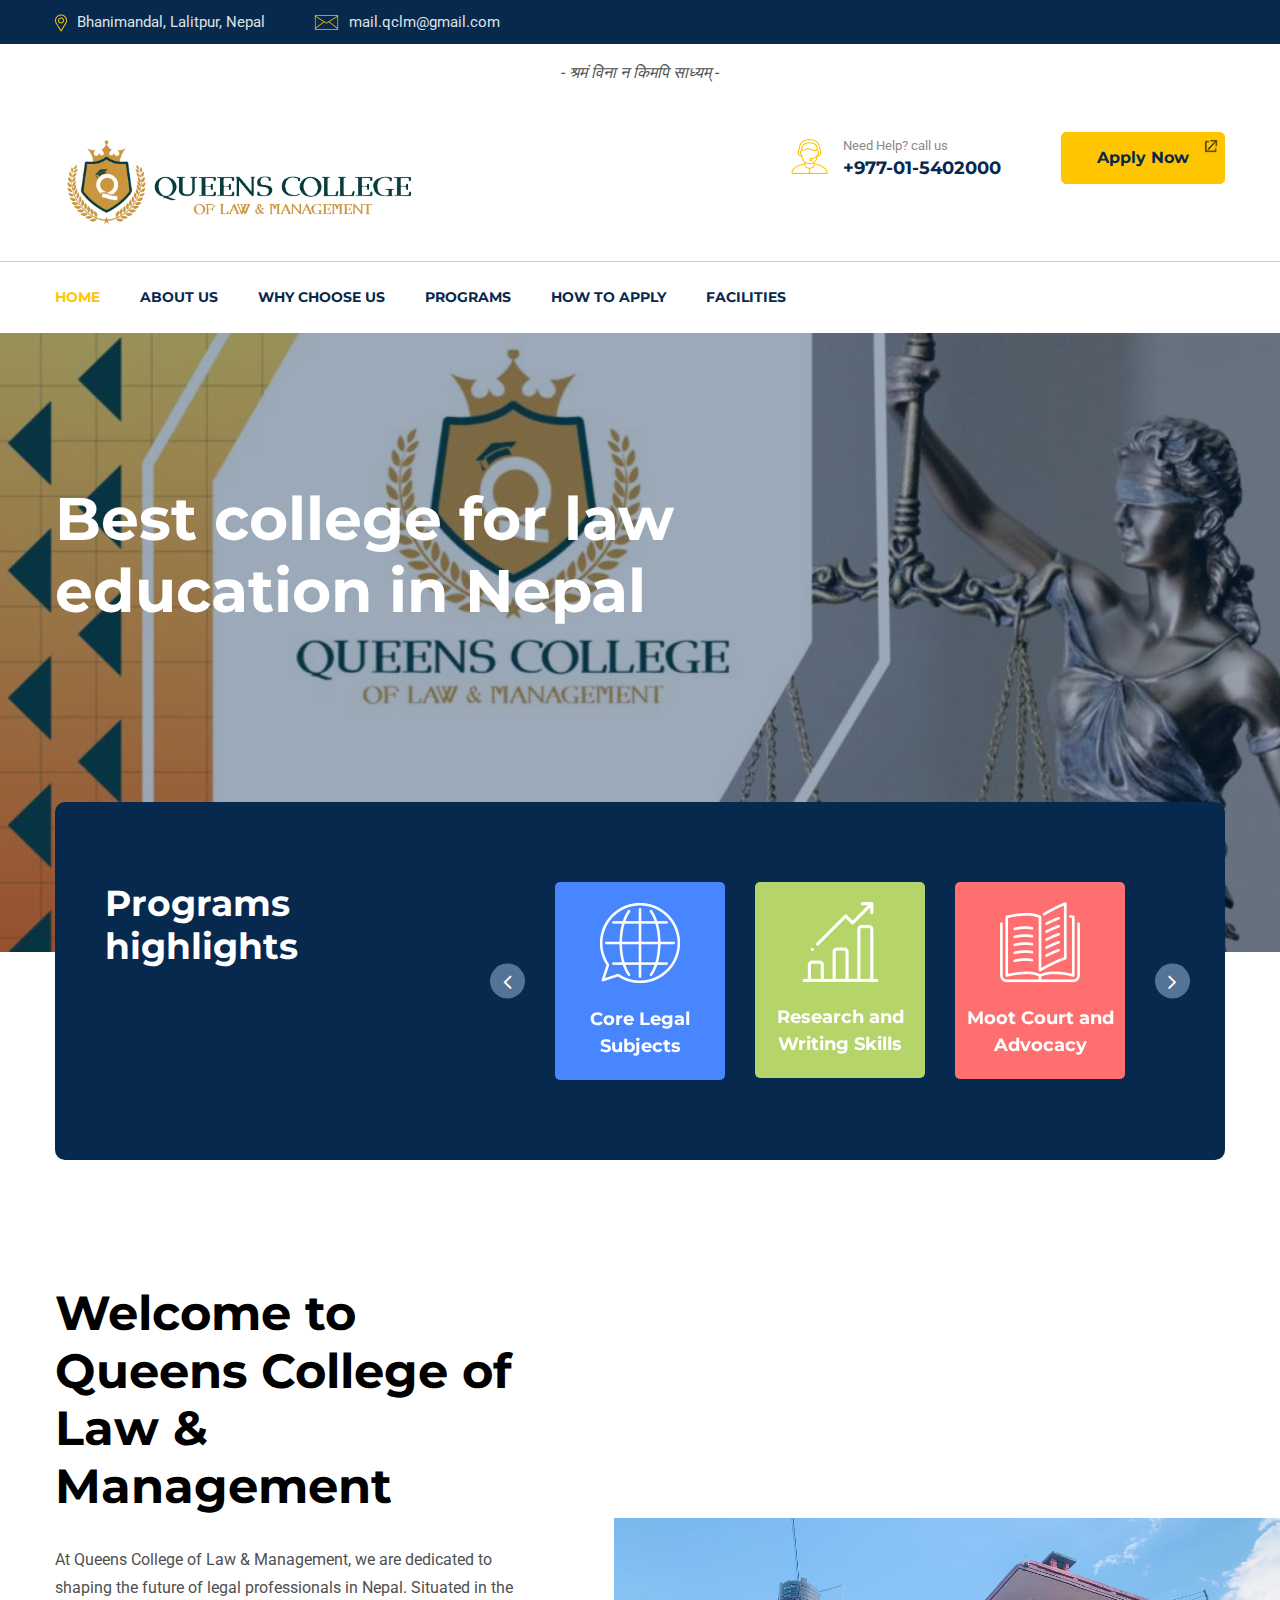
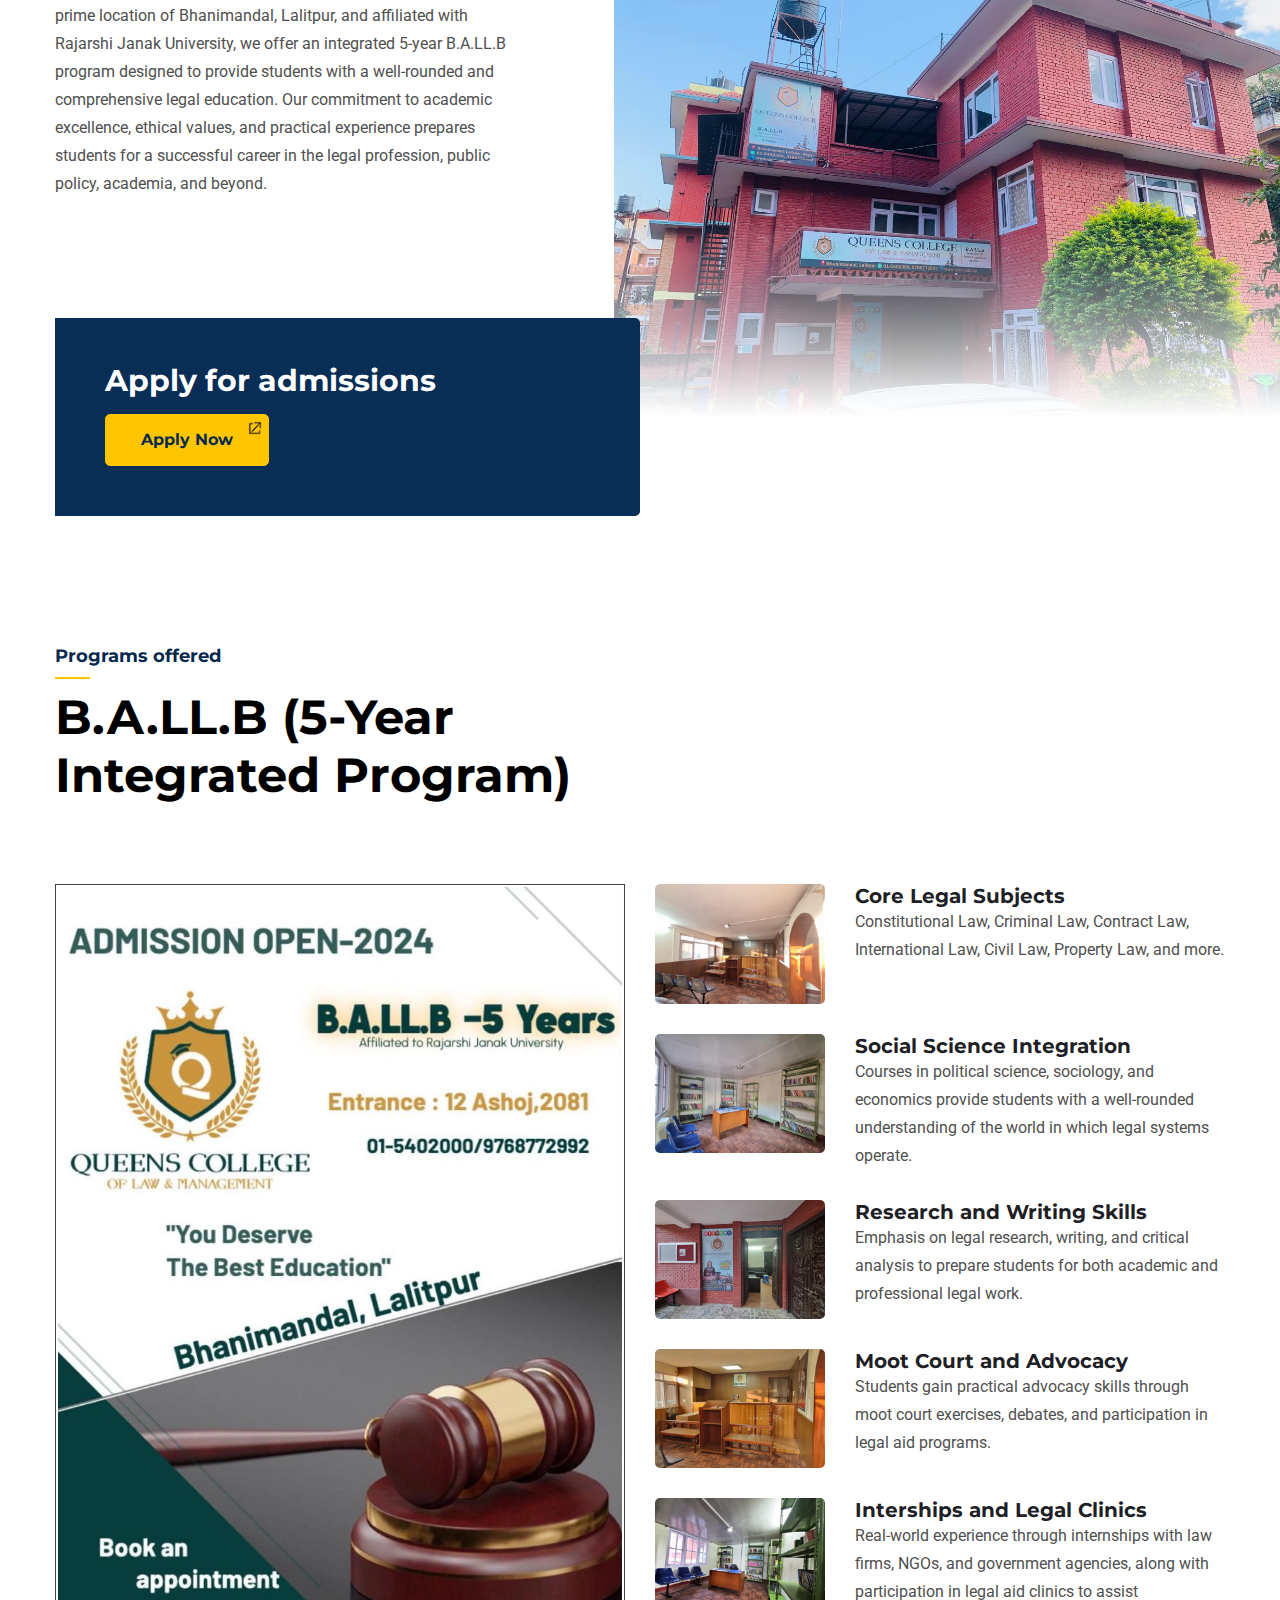
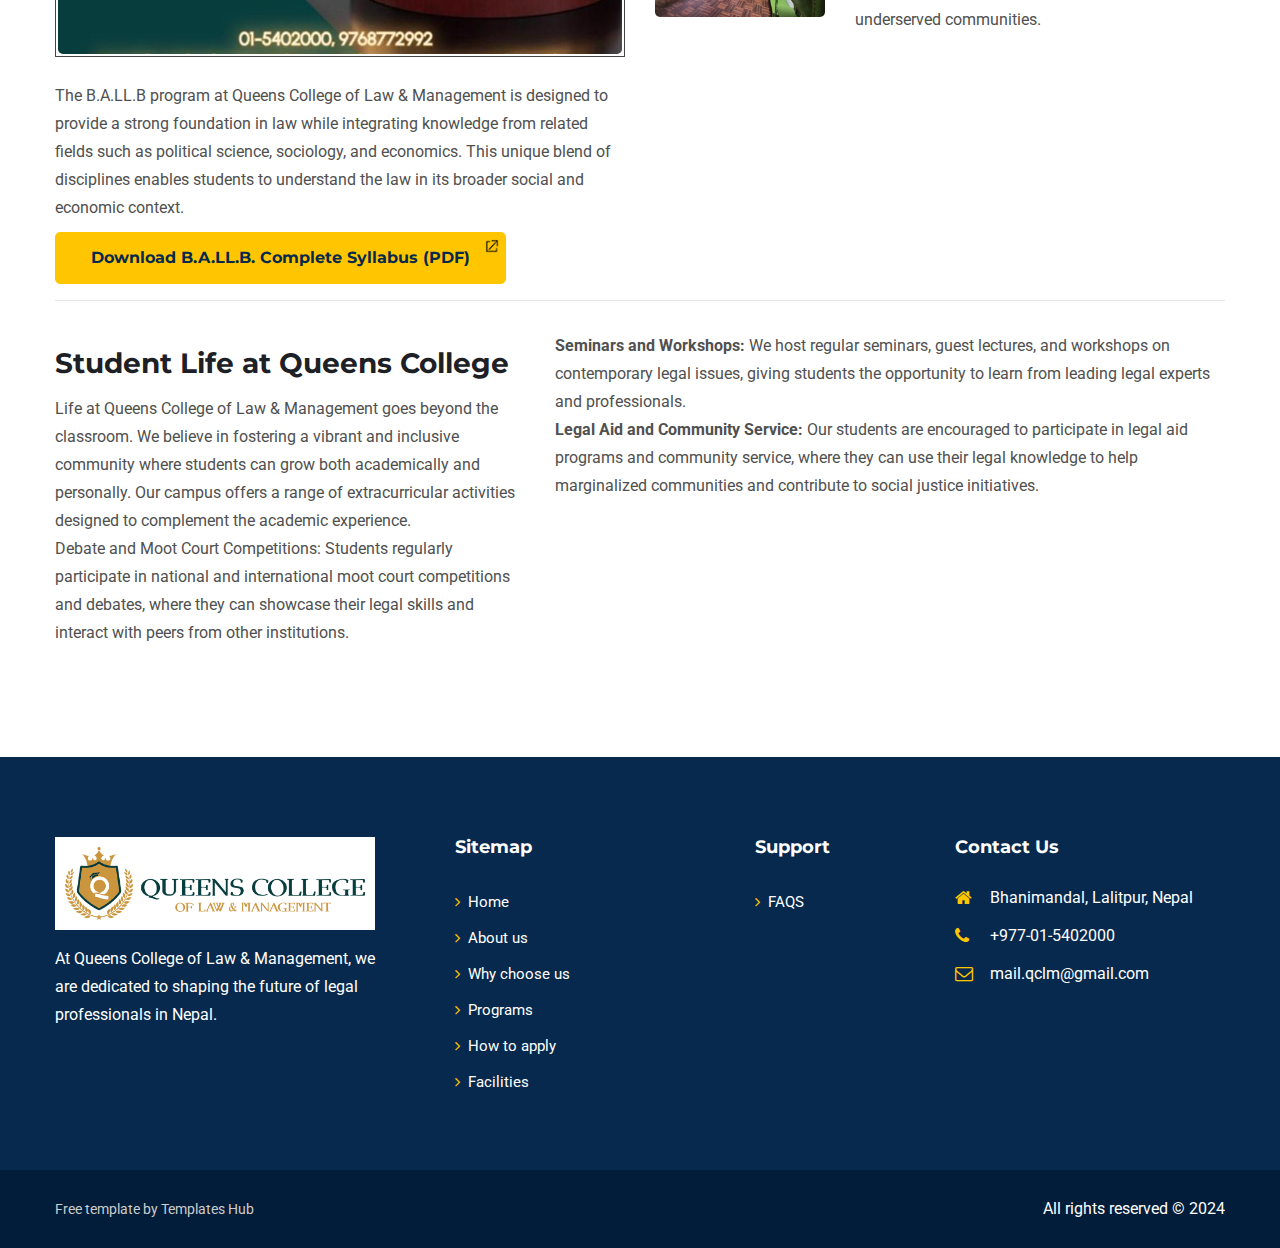
<file: index.html>
<!DOCTYPE html>
<html lang="en">
<head>
  <!-- Google tag (gtag.js) -->
  <script async src="https://www.googletagmanager.com/gtag/js?id=G-7L3QT9NGR7"></script>
  <script>
    window.dataLayer = window.dataLayer || [];
    function gtag() { dataLayer.push(arguments); }
    gtag('js', new Date());

    gtag('config', 'G-7L3QT9NGR7');
  </script>

  <!--====== Required meta tags ======-->
  <meta charset="utf-8">
  <meta http-equiv="x-ua-compatible" content="ie=edge">
  <meta name="description"
    content="Queens College of Law & Management, situated in Bhanimandal, Lalitpur, Nepal. It is a premier institution dedicated to shaping future leaders in the field of law and management.">
  <meta name="keywords"
    content="Queens college, qclm, Queens college Nepal, law college in Nepal, Best law college in Nepal" />
  <meta name="viewport" content="width=device-width, initial-scale=1, shrink-to-fit=no">

  <!-- OG tags-->
  <meta property="og:locale" content="en_US" />
  <meta property="og:type" content="website" />
  <meta property="og:image" content="https://www.qclm.edu.np/images/queenslaw-banner.jpg" />
  <meta property="og:title" content="Queens College of Law & Management" />
  <meta property="og:description"
    content="Queens College of Law & Management, situated in Bhanimandal, Lalitpur, Nepal. It is a premier institution dedicated to shaping future leaders in the field of law and management." />
  <meta property="og:url" content="https://www.qclm.edu.np" />
  <meta property="og:site_name" content="Queens College of Law & Management" />
  <!-- End OG Tags-->

  <!--====== Title ======-->
  <title>Queens College of Law & Management | Homepage</title>

  <link rel="canonical" href="https://qclm.edu.np" />

  <!--====== Favicon Icon ======-->
  <link rel="shortcut icon" href="images/favicon.png" type="image/png">

  <!--====== Slick css ======-->
  <link rel="stylesheet" href="css/slick.css">

  <!--====== Animate css ======-->
  <!-- <link rel="stylesheet" href="css/animate.css"> -->

  <!--====== Nice Select css ======-->
  <!-- <link rel="stylesheet" href="css/nice-select.css"> -->

  <!--====== Nice Number css ======-->
  <!-- <link rel="stylesheet" href="css/jquery.nice-number.min.css"> -->

  <!--====== Magnific Popup css ======-->
  <!-- <link rel="stylesheet" href="css/magnific-popup.css"> -->

  <!--====== Bootstrap css ======-->
  <link rel="stylesheet" href="css/bootstrap.min.css">

  <!--====== Fontawesome css ======-->
  <link rel="stylesheet" href="css/font-awesome.min.css">

  <!--====== Default css ======-->
  <link rel="stylesheet" href="css/default.css">

  <!--====== Style css ======-->
  <link rel="stylesheet" href="css/style.css">

  <!--====== Responsive css ======-->
  <link rel="stylesheet" href="css/responsive.css">


</head>

<body>

  <!--====== HEADER PART START ======-->


  <header id="header-part">

    <div class="header-top d-none d-lg-block">
      <div class="container">
        <div class="row">
          <div class="col-lg-6">
            <div class="header-contact text-lg-left text-center">
              <ul>
                <li><img src="images/all-icon/map.png" alt="icon"><span>Bhanimandal, Lalitpur, Nepal</span></li>
                <li><img src="images/all-icon/email.png" alt="icon"><span>mail.qclm@gmail.com</span></li>
              </ul>
            </div>
          </div>
        </div> <!-- row -->
      </div> <!-- container -->
    </div> <!-- header top -->

    <div id="main-slogan-container" class="pt-15 pb-15">
      <p class="main-slogan"> - श्रमं विना न किमपि साध्यम् - </p>
    </div>

    <div class="header-logo-support pt-30 pb-30">
      <div class="container">
        <div class="row">
          <div class="col-lg-4 col-md-4">
            <div class="logo">
              <a href="index.html">
                <img src="images/queenslaw-banner.jpg" alt="Logo">
              </a>
            </div>
          </div>
          <div class="col-lg-8 col-md-8">
            <div class="support-button float-right d-none d-md-block">
              <div class="support float-left">
                <div class="icon">
                  <img src="images/all-icon/support.png" alt="icon">
                </div>
                <div class="cont">
                  <p>Need Help? call us</p>
                  <span>+977-01-5402000</span>
                </div>
              </div>
              <div class="button float-left">
                <a href="https://docs.google.com/forms/d/1s-yIKfX33Yl1aoNegdJ0c4UztgNht-lrhZb9diKD3d4/edit" class="main-btn" target="_blank">Apply Now
                  <img src="images/external-link.png" width="16" height="16" alt="apply now" title="apply now" />
                </a>
              </div>
            </div>
          </div>
        </div> <!-- row -->
      </div> <!-- container -->
    </div> <!-- header logo support -->

    <div class="navigation">
      <div class="container">
        <div class="row">
          <div class="col-lg-10 col-md-10 col-sm-9 col-8">
            <nav class="navbar navbar-expand-lg">
              <button class="navbar-toggler" type="button" data-toggle="collapse" data-target="#navbarSupportedContent"
                aria-controls="navbarSupportedContent" aria-expanded="false" aria-label="Toggle navigation">
                <span class="icon-bar"></span>
                <span class="icon-bar"></span>
                <span class="icon-bar"></span>
              </button>

              <div class="collapse navbar-collapse sub-menu-bar" id="navbarSupportedContent">
                <ul class="navbar-nav mr-auto">
                  <li class="nav-item">
                    <a class="active" href="index.html">Home</a>
                  </li>
                  <li class="nav-item">
                    <a href="about.html">About us</a>
                  </li>
                  <li class="nav-item">
                    <a href="why-choose-us.html">Why choose us</a>
                  </li>
                  <li class="nav-item">
                    <a href="programs-offered.html">Programs</a>
                  </li>
                  <li class="nav-item">
                    <a href="how-to-apply.html">How to apply</a>
                  </li>
                  <li class="nav-item">
                    <a href="facilities.html">Facilities</a>
                  </li>
                </ul>
              </div>
            </nav> <!-- nav -->
          </div>

        </div> <!-- row -->
      </div> <!-- container -->
    </div>

  </header>

  <!--====== HEADER PART ENDS ======-->

  <!--====== SLIDER PART START ======-->

  <section id="slider-part" class="slider-active">
    <!-- <div class="single-slider bg_cover pt-150" style="background-image: url(images/slider/s-1.jpg)" data-overlay="4"> -->
    <div class="single-slider bg_cover pt-150" style="background-image: url(images/qclm-banner-1.jpeg)"
      data-overlay="4">
      <div class="container">
        <div class="row">
          <div class="col-xl-7 col-lg-9">
            <div class="slider-cont">
              <h1 data-animation="bounceInLeft" data-delay="1s">Best college for law education in Nepal</h1>
            </div>
          </div>
        </div> <!-- row -->
      </div> <!-- container -->
    </div> <!-- single slider -->
  </section>

  <!--====== SLIDER PART ENDS ======-->

  <!--====== CATEGORY PART START ======-->

  <section id="category-part">
    <div class="container">
      <div class="category pt-40 pb-80">
        <div class="row">
          <div class="col-lg-4">
            <div class="category-text pt-40">
              <h2>Programs highlights</h2>
            </div>
          </div>
          <div class="col-lg-6 offset-lg-1 col-md-8 offset-md-2 col-sm-8 offset-sm-2 col-8 offset-2">
            <div class="row category-slied mt-40">
              <div class="col-lg-4">
                <a href="#">
                  <span class="singel-category text-center color-1">
                    <span class="icon">
                      <img src="images/all-icon/ctg-1.png" alt="Icon">
                    </span>
                    <span class="cont">
                      <span>Core Legal Subjects</span>
                    </span>
                  </span> <!-- singel category -->
                </a>
              </div>
              <div class="col-lg-4">
                <a href="#">
                  <span class="singel-category text-center color-2">
                    <span class="icon">
                      <img src="images/all-icon/ctg-2.png" alt="Icon">
                    </span>
                    <span class="cont">
                      <span>Research and Writing Skills</span>
                    </span>
                  </span> <!-- singel category -->
                </a>
              </div>
              <div class="col-lg-4">
                <a href="#">
                  <span class="singel-category text-center color-3">
                    <span class="icon">
                      <img src="images/all-icon/ctg-3.png" alt="Icon">
                    </span>
                    <span class="cont">
                      <span>Moot Court and Advocacy</span>
                    </span>
                  </span> <!-- singel category -->
                </a>
              </div>
              <div class="col-lg-4">
                <a href="#">
                  <span class="singel-category text-center color-1">
                    <span class="icon">
                      <img src="images/all-icon/ctg-1.png" alt="Icon">
                    </span>
                    <span class="cont">
                      <span>Internships and Legal Clinics</span>
                    </span>
                  </span> <!-- singel category -->
                </a>
              </div>
            </div> <!-- category slied -->
          </div>
        </div> <!-- row -->
      </div> <!-- category -->
    </div> <!-- container -->
  </section>

  <!--====== CATEGORY PART ENDS ======-->

  <!--====== ABOUT PART START ======-->

  <section id="about-part" class="pt-65">
    <div class="container">
      <div class="row" itemscope="" itemtype="https://schema.org/CollegeOrUniversity">
        <div class="col-lg-5">
          <div class="section-title mt-50">
            <h2 itemprop="name">Welcome to Queens College of Law & Management</h2>
          </div> <!-- section title -->
          <div class="about-cont">
            <p itemprop="description">
              At Queens College of Law & Management, we are dedicated to shaping the
              future of legal professionals in Nepal. Situated in the prime location
              of Bhanimandal, Lalitpur, and affiliated with Rajarshi Janak
              University, we offer an integrated 5-year B.A.LL.B program designed to
              provide students with a well-rounded and comprehensive legal
              education. Our commitment to academic excellence, ethical values, and
              practical experience prepares students for a successful career in the
              legal profession, public policy, academia, and beyond.
            </p>
            <!-- <a href="#" class="main-btn mt-55">Learn More</a> -->
          </div>
        </div> <!-- about cont -->
      </div> <!-- row -->
    </div> <!-- container -->
    <div class="about-bg">
      <img src="images/about/bg-1.jpeg" alt="About">
    </div>
  </section>

  <!--====== ABOUT PART ENDS ======-->

  <!--====== APPLY PART START ======-->

  <section id="apply-aprt" class="pb-120">
    <div class="container">
      <div class="apply">
        <div class="row no-gutters">
          <div class="col-lg-6">
            <div class="apply-cont apply-color-2">
              <h3>Apply for admissions</h3>
                <a href="https://docs.google.com/forms/d/1s-yIKfX33Yl1aoNegdJ0c4UztgNht-lrhZb9diKD3d4/edit" class="main-btn" target="_blank">Apply Now
                  <img src="images/external-link.png" width="16" height="16" alt="apply now" title="apply now" />
                </a>
            </div> <!-- apply cont -->
          </div>
        </div>
      </div> <!-- row -->
    </div> <!-- container -->
  </section>

  <!--====== APPLY PART ENDS ======-->
  <!--====== NEWS PART START ======-->

  <section id="news-part" class="pt-10 pb-110">
    <div class="container">
      <div class="row">
        <div class="col-lg-6">
          <div class="section-title pb-50">
            <h5>Programs offered</h5>
            <h2>B.A.LL.B (5-Year Integrated Program)</h2>
          </div> <!-- section title -->
        </div>
      </div> <!-- row -->
      <div class="row">
        <div class="col-lg-6">
          <div class="singel-news mt-30">
            <div class="news-thum pb-25">
              <!-- <img src="images/why-choose-us.jpeg" alt="Admission open"> -->

              <p class="mt-10">
                <span class="image-block">
                  <img src="images/qclm-admission-open.jpeg" class="img" alt="Admission open" />
                </span>
              </p>
            </div>
            <div class="news-cont">
              <p>
                The B.A.LL.B program at Queens College of Law & Management is designed
                to provide a strong foundation in law while integrating knowledge from
                related fields such as political science, sociology, and economics.
                This unique blend of disciplines enables students to understand the
                law in its broader social and economic context.
              </p>
            </div>

          </div> <!-- singel news -->
          <div class="row mt-10">
            <div class="col-lg-8">
              <p>
                <a href="assets/ballb-complete-syllabus-2024.pdf" class="main-btn" target="_blank"
                  title="Download B.A.LL.B. Complete Syllabus">Download B.A.LL.B. Complete Syllabus (PDF)
                  <img src="images/external-link.png" width="16" height="16" alt="Download syllabus button" title="Download syllabus button" />
                </a>
              </p>
            </div>
          </div>
        </div>
        <div class="col-lg-6">
          <div class="singel-news news-list">
            <div class="row">
              <div class="col-sm-4">
                <div class="news-thum mt-30">
                  <img src="images/news/court-1.jpg" alt="Court room">
                </div>
              </div>
              <div class="col-sm-8">
                <div class="news-cont mt-30">
                  <h3>Core Legal Subjects</h3>
                  <p>
                    Constitutional Law, Criminal Law, Contract Law, International Law, Civil Law, Property Law, and
                    more.
                  </p>
                </div>
              </div>
            </div> <!-- row -->
          </div> <!-- singel news -->
          <div class="singel-news news-list">
            <div class="row">
              <div class="col-sm-4">
                <div class="news-thum mt-30">
                  <img src="images/news/court-2.jpg" alt="Court room">
                </div>
              </div>
              <div class="col-sm-8">
                <div class="news-cont mt-30">
                  <h3>Social Science Integration</h3>
                  <p>
                    Courses in political science, sociology, and economics provide students with a well-rounded
                    understanding of the world in which legal systems operate.
                  </p>
                </div>
              </div>
            </div> <!-- row -->
          </div> <!-- singel news -->
          <div class="singel-news news-list">
            <div class="row">
              <div class="col-sm-4">
                <div class="news-thum mt-30">
                  <img src="images/news/court-3.jpg" alt="Court room">
                </div>
              </div>
              <div class="col-sm-8">
                <div class="news-cont mt-30">
                  <h3>Research and Writing Skills</h3>
                  <p>
                    Emphasis on legal research, writing, and critical analysis to prepare students for both academic and
                    professional legal work.
                  </p>
                </div>
              </div>
            </div> <!-- row -->
          </div> <!-- singel news -->
          <div class="singel-news news-list">
            <div class="row">
              <div class="col-sm-4">
                <div class="news-thum mt-30">
                  <img src="images/news/court-4.jpg" alt="Court room">
                </div>
              </div>
              <div class="col-sm-8">
                <div class="news-cont mt-30">
                  <h3>Moot Court and Advocacy</h3>
                  <p>
                    Students gain practical advocacy skills through moot court exercises, debates, and participation in
                    legal aid programs.
                  </p>
                </div>
              </div>
            </div> <!-- row -->
          </div>
          <div class="singel-news news-list">
            <div class="row">
              <div class="col-sm-4">
                <div class="news-thum mt-30">
                  <img src="images/news/court-5.jpg" alt="Moot court">
                </div>
              </div>
              <div class="col-sm-8">
                <div class="news-cont mt-30">
                  <h3>Interships and Legal Clinics</h3>
                  <p>
                    Real-world experience through internships with law firms, NGOs, and government agencies, along with
                    participation in legal aid clinics to assist underserved communities.
                  </p>
                </div>
              </div>
            </div> <!-- row -->
          </div>
        </div>
      </div> <!-- row -->
      <hr />
      <div class="row">
        <div class="pt-15 col-lg-5">
          <h3 class="pt-15 pb-15">Student Life at Queens College</h3>
          <p>
            Life at Queens College of Law & Management goes beyond the classroom.
            We believe in fostering a vibrant and inclusive community where
            students can grow both academically and personally. Our campus offers
            a range of extracurricular activities designed to complement the
            academic experience.
          </p>
          <p>
            Debate and Moot Court Competitions: Students regularly participate in
            national and international moot court competitions and debates, where
            they can showcase their legal skills and interact with peers from
            other institutions.
          </p>
        </div>
        <div class="pt-15 col-lg-7">
          <div class="section-title pb-50">
            <p>
              <strong>Seminars and Workshops:</strong>
              We host regular seminars, guest lectures, and
              workshops on contemporary legal issues, giving students the
              opportunity to learn from leading legal experts and professionals.

            </p>
            <p>
              <strong>
                Legal Aid and Community Service:
              </strong>
              Our students are encouraged to
              participate in legal aid programs and community service, where they
              can use their legal knowledge to help marginalized communities and
              contribute to social justice initiatives.
            </p>
          </div> <!-- section title -->
        </div>
      </div>
    </div> <!-- container -->

  </section>

  <!--====== NEWS PART ENDS ======-->

  <!--====== FOOTER PART START ======-->

  <footer id="footer-part">
    <div class="footer-top pt-40 pb-70">
      <div class="container">
        <div class="row">
          <div class="col-lg-4 col-md-6">
            <div class="footer-about mt-40">
              <div class="logo footer-logo">
                <a href="#"><img src="images/queenslaw-footer-img.png" alt="Logo"></a>
              </div>
              <p>At Queens College of Law & Management, we are dedicated to shaping the future of legal professionals in
                Nepal.</p>
              <!-- <ul class="mt-20">
                <li><a href="#"><i class="fa fa-facebook-f"></i></a></li>
                <li><a href="#"><i class="fa fa-twitter"></i></a></li>
                <li><a href="#"><i class="fa fa-google-plus"></i></a></li>
                <li><a href="#"><i class="fa fa-instagram"></i></a></li>
              </ul> -->
            </div> <!-- footer about -->
          </div>
          <div class="col-lg-3 col-md-6 col-sm-6">
            <div class="footer-link mt-40">
              <div class="footer-title pb-25">
                <h6>Sitemap</h6>
              </div>
              <ul>
                <li><a href="index.html"><i class="fa fa-angle-right"></i>Home</a></li>
                <li><a href="about.html"><i class="fa fa-angle-right"></i>About us</a></li>
                <li><a href="why-choose-us.html"><i class="fa fa-angle-right"></i>Why choose us</a></li>
                <li><a href="programs-offered.html"><i class="fa fa-angle-right"></i>Programs</a></li>
                <li><a href="how-to-apply.html"><i class="fa fa-angle-right"></i>How to apply</a></li>
                <li><a href="facilities.html"><i class="fa fa-angle-right"></i>Facilities</a></li>
              </ul>
            </div> <!-- footer link -->
          </div>
          <div class="col-lg-2 col-md-6 col-sm-6">
            <div class="footer-link support mt-40">
              <div class="footer-title pb-25">
                <h6>Support</h6>
              </div>
              <ul>
                <li><a href="#"><i class="fa fa-angle-right"></i>FAQS</a></li>
              </ul>
            </div> <!-- support -->
          </div>
          <div class="col-lg-3 col-md-6">
            <div class="footer-address mt-40">
              <div class="footer-title pb-25">
                <h6>Contact Us</h6>
              </div>
              <ul>
                <li>
                  <div class="icon">
                    <i class="fa fa-home"></i>
                  </div>
                  <div class="cont">
                    <p>Bhanimandal, Lalitpur, Nepal</p>
                  </div>
                </li>
                <li>
                  <div class="icon">
                    <i class="fa fa-phone"></i>
                  </div>
                  <div class="cont">
                    <p>+977-01-5402000</p>
                  </div>
                </li>
                <li>
                  <div class="icon">
                    <i class="fa fa-envelope-o"></i>
                  </div>
                  <div class="cont">
                    <p>mail.qclm@gmail.com</p>
                  </div>
                </li>
              </ul>
            </div> <!-- footer address -->
          </div>
        </div> <!-- row -->
      </div> <!-- container -->
    </div> <!-- footer top -->

    <div class="footer-copyright pt-10 pb-25">
      <div class="container">
        <div class="row">
          <div class="col-md-8">
            <div class="copyright text-md-left text-center pt-15">
              <p><a target="_blank" href="https://www.templateshub.net">Free template by Templates Hub</a> </p>
            </div>
          </div>
          <div class="col-md-4">
            <div class="copyright text-md-right text-center pt-15">
              <p>
                All rights reserved &copy; 2024
              </p>
            </div>
          </div>
        </div> <!-- row -->
      </div> <!-- container -->
    </div> <!-- footer copyright -->
  </footer>

  <!--====== FOOTER PART ENDS ======-->

  <!--====== BACK TO TP PART START ======-->

  <a href="#" class="back-to-top"><i class="fa fa-angle-up"></i></a>

  <!--====== BACK TO TP PART ENDS ======-->








  <!--====== jquery js ======-->
  <script src="js/vendor/modernizr-3.6.0.min.js"></script>
  <script src="js/vendor/jquery-1.12.4.min.js"></script>

  <!--====== Bootstrap js ======-->
  <script src="js/bootstrap.min.js"></script>

  <!--====== Slick js ======-->
  <script src="js/slick.min.js"></script>

  <!--====== Magnific Popup js ======-->
  <script src="js/jquery.magnific-popup.min.js"></script>

  <!--====== Counter Up js ======-->
  <script src="js/waypoints.min.js"></script>
  <script src="js/jquery.counterup.min.js"></script>

  <!--====== Nice Select js ======-->
  <script src="js/jquery.nice-select.min.js"></script>

  <!--====== Nice Number js ======-->
  <script src="js/jquery.nice-number.min.js"></script>

  <!--====== Count Down js ======-->
  <script src="js/jquery.countdown.min.js"></script>

  <!--====== Validator js ======-->
  <script src="js/validator.min.js"></script>

  <!--====== Ajax Contact js ======-->
  <script src="js/ajax-contact.js"></script>

  <!--====== Main js ======-->
  <script src="js/main.js"></script>

  <!--====== Map js ======-->
  <!-- <script src="https://maps.googleapis.com/maps/api/js?key=AIzaSyDC3Ip9iVC0nIxC6V14CKLQ1HZNF_65qEQ"></script>
  <script src="js/map-script.js"></script> -->

</body>

</html>
</file>
<file: css/nice-select.css>
.nice-select {
  -webkit-tap-highlight-color: transparent;
  background-color: #fff;
  border-radius: 5px;
  border: solid 1px #e8e8e8;
  box-sizing: border-box;
  clear: both;
  cursor: pointer;
  display: block;
  float: left;
  font-family: inherit;
  font-size: 14px;
  font-weight: normal;
  height: 42px;
  line-height: 40px;
  outline: none;
  padding-left: 18px;
  padding-right: 30px;
  position: relative;
  text-align: left !important;
  -webkit-transition: all 0.2s ease-in-out;
  transition: all 0.2s ease-in-out;
  -webkit-user-select: none;
     -moz-user-select: none;
      -ms-user-select: none;
          user-select: none;
  white-space: nowrap;
  width: auto; }
  .nice-select:hover {
    border-color: #dbdbdb; }
  .nice-select:active, .nice-select.open, .nice-select:focus {
    border-color: #999; }
  .nice-select:after {
    border-bottom: 2px solid #999;
    border-right: 2px solid #999;
    content: '';
    display: block;
    height: 5px;
    margin-top: -4px;
    pointer-events: none;
    position: absolute;
    right: 12px;
    top: 50%;
    -webkit-transform-origin: 66% 66%;
        -ms-transform-origin: 66% 66%;
            transform-origin: 66% 66%;
    -webkit-transform: rotate(45deg);
        -ms-transform: rotate(45deg);
            transform: rotate(45deg);
    -webkit-transition: all 0.15s ease-in-out;
    transition: all 0.15s ease-in-out;
    width: 5px; }
  .nice-select.open:after {
    -webkit-transform: rotate(-135deg);
        -ms-transform: rotate(-135deg);
            transform: rotate(-135deg); }
  .nice-select.open .list {
    opacity: 1;
    pointer-events: auto;
    -webkit-transform: scale(1) translateY(0);
        -ms-transform: scale(1) translateY(0);
            transform: scale(1) translateY(0); }
  .nice-select.disabled {
    border-color: #ededed;
    color: #999;
    pointer-events: none; }
    .nice-select.disabled:after {
      border-color: #cccccc; }
  .nice-select.wide {
    width: 100%; }
    .nice-select.wide .list {
      left: 0 !important;
      right: 0 !important; }
  .nice-select.right {
    float: right; }
    .nice-select.right .list {
      left: auto;
      right: 0; }
  .nice-select.small {
    font-size: 12px;
    height: 36px;
    line-height: 34px; }
    .nice-select.small:after {
      height: 4px;
      width: 4px; }
    .nice-select.small .option {
      line-height: 34px;
      min-height: 34px; }
  .nice-select .list {
    background-color: #fff;
    border-radius: 5px;
    box-shadow: 0 0 0 1px rgba(68, 68, 68, 0.11);
    box-sizing: border-box;
    margin-top: 4px;
    opacity: 0;
    overflow: hidden;
    padding: 0;
    pointer-events: none;
    position: absolute;
    top: 100%;
    left: 0;
    -webkit-transform-origin: 50% 0;
        -ms-transform-origin: 50% 0;
            transform-origin: 50% 0;
    -webkit-transform: scale(0.75) translateY(-21px);
        -ms-transform: scale(0.75) translateY(-21px);
            transform: scale(0.75) translateY(-21px);
    -webkit-transition: all 0.2s cubic-bezier(0.5, 0, 0, 1.25), opacity 0.15s ease-out;
    transition: all 0.2s cubic-bezier(0.5, 0, 0, 1.25), opacity 0.15s ease-out;
    z-index: 9; }
    .nice-select .list:hover .option:not(:hover) {
      background-color: transparent !important; }
  .nice-select .option {
    cursor: pointer;
    font-weight: 400;
    line-height: 40px;
    list-style: none;
    min-height: 40px;
    outline: none;
    padding-left: 18px;
    padding-right: 29px;
    text-align: left;
    -webkit-transition: all 0.2s;
    transition: all 0.2s; }
    .nice-select .option:hover, .nice-select .option.focus, .nice-select .option.selected.focus {
      background-color: #f6f6f6; }
    .nice-select .option.selected {
      font-weight: bold; }
    .nice-select .option.disabled {
      background-color: transparent;
      color: #999;
      cursor: default; }

.no-csspointerevents .nice-select .list {
  display: none; }

.no-csspointerevents .nice-select.open .list {
  display: block; }
</file>
<file: css/default.css>
/*
  Theme Name: Edubin - LMS Education HTML Template
  Author: Pixelcurve
  Author URL: https://themeforest.net/user/pixelcurve
  Support: zetheme24@gmail.com
  Description: Creative  HTML5 template.
  Version: 1.1
*/


/* Deafult Margin & Padding */
/*-- Margin Top --*/
.mt-5 {
	margin-top: 5px;
}
.mt-10 {
	margin-top: 10px;
}
.mt-15 {
	margin-top: 15px;
}
.mt-20 {
	margin-top: 20px;
}
.mt-25 {
	margin-top: 25px;
}
.mt-30 {
	margin-top: 30px;
}
.mt-35 {
	margin-top: 35px;
}
.mt-40 {
	margin-top: 40px;
}
.mt-45 {
	margin-top: 45px;
}
.mt-50 {
	margin-top: 50px;
}
.mt-55 {
	margin-top: 55px;
}
.mt-60 {
	margin-top: 60px;
}
.mt-65 {
	margin-top: 65px;
}
.mt-70 {
	margin-top: 70px;
}
.mt-75 {
	margin-top: 75px;
}
.mt-80 {
	margin-top: 80px;
}
.mt-85 {
	margin-top: 85px;
}
.mt-90 {
	margin-top: 90px;
}
.mt-95 {
	margin-top: 95px;
}
.mt-100 {
	margin-top: 100px;
}
.mt-105 {
	margin-top: 105px;
}
.mt-110 {
	margin-top: 110px;
}
.mt-115 {
	margin-top: 115px;
}
.mt-120 {
	margin-top: 120px;
}
.mt-125 {
	margin-top: 125px;
}
.mt-130 {
	margin-top: 130px;
}
.mt-135 {
	margin-top: 135px;
}
.mt-140 {
	margin-top: 140px;
}
.mt-145 {
	margin-top: 145px;
}
.mt-150 {
	margin-top: 150px;
}
.mt-155 {
	margin-top: 155px;
}
.mt-160 {
	margin-top: 160px;
}
.mt-165 {
	margin-top: 165px;
}
.mt-170 {
	margin-top: 170px;
}
.mt-175 {
	margin-top: 175px;
}
.mt-180 {
	margin-top: 180px;
}
.mt-185 {
	margin-top: 185px;
}
.mt-190 {
	margin-top: 190px;
}
.mt-195 {
	margin-top: 195px;
}
.mt-200 {
	margin-top: 200px;
}
/*-- Margin Bottom --*/

.mb-5 {
	margin-bottom: 5px;
}
.mb-10 {
	margin-bottom: 10px;
}
.mb-15 {
	margin-bottom: 15px;
}
.mb-20 {
	margin-bottom: 20px;
}
.mb-25 {
	margin-bottom: 25px;
}
.mb-30 {
	margin-bottom: 30px;
}
.mb-35 {
	margin-bottom: 35px;
}
.mb-40 {
	margin-bottom: 40px;
}
.mb-45 {
	margin-bottom: 45px;
}
.mb-50 {
	margin-bottom: 50px;
}
.mb-55 {
	margin-bottom: 55px;
}
.mb-60 {
	margin-bottom: 60px;
}
.mb-65 {
	margin-bottom: 65px;
}
.mb-70 {
	margin-bottom: 70px;
}
.mb-75 {
	margin-bottom: 75px;
}
.mb-80 {
	margin-bottom: 80px;
}
.mb-85 {
	margin-bottom: 85px;
}
.mb-90 {
	margin-bottom: 90px;
}
.mb-95 {
	margin-bottom: 95px;
}
.mb-100 {
	margin-bottom: 100px;
}
.mb-105 {
	margin-bottom: 105px;
}
.mb-110 {
	margin-bottom: 110px;
}
.mb-115 {
	margin-bottom: 115px;
}
.mb-120 {
	margin-bottom: 120px;
}
.mb-125 {
	margin-bottom: 125px;
}
.mb-130 {
	margin-bottom: 130px;
}
.mb-135 {
	margin-bottom: 135px;
}
.mb-140 {
	margin-bottom: 140px;
}
.mb-145 {
	margin-bottom: 145px;
}
.mb-150 {
	margin-bottom: 150px;
}
.mb-155 {
	margin-bottom: 155px;
}
.mb-160 {
	margin-bottom: 160px;
}
.mb-165 {
	margin-bottom: 165px;
}
.mb-170 {
	margin-bottom: 170px;
}
.mb-175 {
	margin-bottom: 175px;
}
.mb-180 {
	margin-bottom: 180px;
}
.mb-185 {
	margin-bottom: 185px;
}
.mb-190 {
	margin-bottom: 190px;
}
.mb-195 {
	margin-bottom: 195px;
}
.mb-200 {
	margin-bottom: 200px;
}
/*-- margin left --*/
.ml-5 {
	margin-left: 5px;
}
.ml-10 {
	margin-left: 10px;
}
.ml-15 {
	margin-left: 15px;
}
.ml-20 {
	margin-left: 20px;
}
.ml-25 {
	margin-left: 25px;
}
.ml-30 {
	margin-left: 30px;
}
.ml-35 {
	margin-left: 35px;
}
.ml-40 {
	margin-left: 40px;
}
.ml-45 {
	margin-left: 45px;
}
.ml-50 {
	margin-left: 50px;
}
.ml-55 {
	margin-left: 55px;
}
.ml-60 {
	margin-left: 60px;
}
.ml-65 {
	margin-left: 65px;
}
.ml-70 {
	margin-left: 70px;
}
.ml-75 {
	margin-left: 75px;
}
.ml-80 {
	margin-left: 80px;
}
.ml-85 {
	margin-left: 85px;
}
.ml-90 {
	margin-left: 90px;
}
.ml-95 {
	margin-left: 95px;
}
.ml-100 {
	margin-left: 100px;
}
.ml-105 {
	margin-left: 105px;
}
.ml-110 {
	margin-left: 110px;
}
.ml-115 {
	margin-left: 115px;
}
.ml-120 {
	margin-left: 120px;
}
.ml-125 {
	margin-left: 125px;
}
.ml-130 {
	margin-left: 130px;
}
.ml-135 {
	margin-left: 135px;
}
.ml-140 {
	margin-left: 140px;
}
.ml-145 {
	margin-left: 145px;
}
.ml-150 {
	margin-left: 150px;
}
.ml-155 {
	margin-left: 155px;
}
.ml-160 {
	margin-left: 160px;
}
.ml-165 {
	margin-left: 165px;
}
.ml-170 {
	margin-left: 170px;
}
.ml-175 {
	margin-left: 175px;
}
.ml-180 {
	margin-left: 180px;
}
.ml-185 {
	margin-left: 185px;
}
.ml-190 {
	margin-left: 190px;
}
.ml-195 {
	margin-left: 195px;
}
.ml-200 {
	margin-left: 200px;
}
/*-- margin right --*/
.mr-5 {
	margin-right: 5px;
}
.mr-10 {
	margin-right: 10px;
}
.mr-15 {
	margin-right: 15px;
}
.mr-20 {
	margin-right: 20px;
}
.mr-25 {
	margin-right: 25px;
}
.mr-30 {
	margin-right: 30px;
}
.mr-35 {
	margin-right: 35px;
}
.mr-40 {
	margin-right: 40px;
}
.mr-45 {
	margin-right: 45px;
}
.mr-50 {
	margin-right: 50px;
}
.mr-55 {
	margin-right: 55px;
}
.mr-60 {
	margin-right: 60px;
}
.mr-65 {
	margin-right: 65px;
}
.mr-70 {
	margin-right: 70px;
}
.mr-75 {
	margin-right: 75px;
}
.mr-80 {
	margin-right: 80px;
}
.mr-85 {
	margin-right: 85px;
}
.mr-90 {
	margin-right: 90px;
}
.mr-95 {
	margin-right: 95px;
}
.mr-100 {
	margin-right: 100px;
}
.mr-105 {
	margin-right: 105px;
}
.mr-110 {
	margin-right: 110px;
}
.mr-115 {
	margin-right: 115px;
}
.mr-120 {
	margin-right: 120px;
}
.mr-125 {
	margin-right: 125px;
}
.mr-130 {
	margin-right: 130px;
}
.mr-135 {
	margin-right: 135px;
}
.mr-140 {
	margin-right: 140px;
}
.mr-145 {
	margin-right: 145px;
}
.mr-150 {
	margin-right: 150px;
}
.mr-155 {
	margin-right: 155px;
}
.mr-160 {
	margin-right: 160px;
}
.mr-165 {
	margin-right: 165px;
}
.mr-170 {
	margin-right: 170px;
}
.mr-175 {
	margin-right: 175px;
}
.mr-180 {
	margin-right: 180px;
}
.mr-185 {
	margin-right: 185px;
}
.mr-190 {
	margin-right: 190px;
}
.mr-195 {
	margin-right: 195px;
}
.mr-200 {
	margin-right: 200px;
}


/*-- Padding Top --*/

.pt-5 {
	padding-top: 5px;
}
.pt-10 {
	padding-top: 10px;
}
.pt-15 {
	padding-top: 15px;
}
.pt-20 {
	padding-top: 20px;
}
.pt-25 {
	padding-top: 25px;
}
.pt-30 {
	padding-top: 30px;
}
.pt-35 {
	padding-top: 35px;
}
.pt-40 {
	padding-top: 40px;
}
.pt-45 {
	padding-top: 45px;
}
.pt-50 {
	padding-top: 50px;
}
.pt-55 {
	padding-top: 55px;
}
.pt-60 {
	padding-top: 60px;
}
.pt-65 {
	padding-top: 65px;
}
.pt-70 {
	padding-top: 70px;
}
.pt-75 {
	padding-top: 75px;
}
.pt-80 {
	padding-top: 80px;
}
.pt-85 {
	padding-top: 85px;
}
.pt-90 {
	padding-top: 90px;
}
.pt-95 {
	padding-top: 95px;
}
.pt-100 {
	padding-top: 100px;
}
.pt-105 {
	padding-top: 105px;
}
.pt-110 {
	padding-top: 110px;
}
.pt-115 {
	padding-top: 115px;
}
.pt-120 {
	padding-top: 120px;
}
.pt-125 {
	padding-top: 125px;
}
.pt-130 {
	padding-top: 130px;
}
.pt-135 {
	padding-top: 135px;
}
.pt-140 {
	padding-top: 140px;
}
.pt-145 {
	padding-top: 145px;
}
.pt-150 {
	padding-top: 150px;
}
.pt-155 {
	padding-top: 155px;
}
.pt-160 {
	padding-top: 160px;
}
.pt-165 {
	padding-top: 165px;
}
.pt-170 {
	padding-top: 170px;
}
.pt-175 {
	padding-top: 175px;
}
.pt-180 {
	padding-top: 180px;
}
.pt-185 {
	padding-top: 185px;
}
.pt-190 {
	padding-top: 190px;
}
.pt-195 {
	padding-top: 195px;
}
.pt-200 {
	padding-top: 200px;
}
/*-- Padding Bottom --*/

.pb-5 {
	padding-bottom: 5px;
}
.pb-10 {
	padding-bottom: 10px;
}
.pb-15 {
	padding-bottom: 15px;
}
.pb-20 {
	padding-bottom: 20px;
}
.pb-25 {
	padding-bottom: 25px;
}
.pb-30 {
	padding-bottom: 30px;
}
.pb-35 {
	padding-bottom: 35px;
}
.pb-40 {
	padding-bottom: 40px;
}
.pb-45 {
	padding-bottom: 45px;
}
.pb-50 {
	padding-bottom: 50px;
}
.pb-55 {
	padding-bottom: 55px;
}
.pb-60 {
	padding-bottom: 60px;
}
.pb-65 {
	padding-bottom: 65px;
}
.pb-70 {
	padding-bottom: 70px;
}
.pb-75 {
	padding-bottom: 75px;
}
.pb-80 {
	padding-bottom: 80px;
}
.pb-85 {
	padding-bottom: 85px;
}
.pb-90 {
	padding-bottom: 90px;
}
.pb-95 {
	padding-bottom: 95px;
}
.pb-100 {
	padding-bottom: 100px;
}
.pb-105 {
	padding-bottom: 105px;
}
.pb-110 {
	padding-bottom: 110px;
}
.pb-115 {
	padding-bottom: 115px;
}
.pb-120 {
	padding-bottom: 120px;
}
.pb-125 {
	padding-bottom: 125px;
}
.pb-130 {
	padding-bottom: 130px;
}
.pb-135 {
	padding-bottom: 135px;
}
.pb-140 {
	padding-bottom: 140px;
}
.pb-145 {
	padding-bottom: 145px;
}
.pb-150 {
	padding-bottom: 150px;
}
.pb-155 {
	padding-bottom: 155px;
}
.pb-160 {
	padding-bottom: 160px;
}
.pb-165 {
	padding-bottom: 165px;
}
.pb-170 {
	padding-bottom: 170px;
}
.pb-175 {
	padding-bottom: 175px;
}
.pb-180 {
	padding-bottom: 180px;
}
.pb-185 {
	padding-bottom: 185px;
}
.pb-190 {
	padding-bottom: 190px;
}
.pb-195 {
	padding-bottom: 195px;
}
.pb-200 {
	padding-bottom: 200px;
}

/*-- Padding left --*/

.pl-0 {
	padding-left: 0px;
}
.pl-5 {
	padding-left: 5px;
}
.pl-10 {
	padding-left: 10px;
}
.pl-15 {
	padding-left: 15px;
}
.pl-20 {
	padding-left: 20px;
}
.pl-25 {
	padding-left: 25px;
}
.pl-30 {
	padding-left: 30px;
}
.pl-35 {
	padding-left: 35px;
}
.pl-40 {
	padding-left: 40px;
}
.pl-45 {
	padding-left: 45px;
}
.pl-50 {
	padding-left: 50px;
}
.pl-55 {
	padding-left: 55px;
}
.pl-60 {
	padding-left: 60px;
}
.pl-65 {
	padding-left: 65px;
}
.pl-70 {
	padding-left: 70px;
}
.pl-75 {
	padding-left: 75px;
}
.pl-80 {
	padding-left: 80px;
}
.pl-85 {
	padding-left: 85px;
}
.pl-90 {
	padding-left: 90px;
}
.pl-100 {
	padding-left: 100px;
}
.pl-105 {
	padding-left: 105px;
}
.pl-110 {
	padding-left: 110px;
}
.pl-115 {
	padding-left: 115px;
}
.pl-120 {
	padding-left: 120px;
}
.pl-125 {
	padding-left: 125px;
}
/*-- Padding right --*/

.pr-0 {
	padding-right: 0px;
}
.pr-5 {
	padding-right: 5px;
}
.pr-10 {
	padding-right: 10px;
}
.pr-15 {
	padding-right: 15px;
}
.pr-20 {
	padding-right: 20px;
}
.pr-25 {
	padding-right: 25px;
}
.pr-30 {
	padding-right: 30px;
}
.pr-35 {
	padding-right: 35px;
}
.pr-40 {
	padding-right: 40px;
}
.pr-45 {
	padding-right: 45px;
}
.pr-50 {
	padding-right: 50px;
}
.pr-55 {
	padding-right: 55px;
}
.pr-60 {
	padding-right: 60px;
}
.pr-65 {
	padding-right: 65px;
}
.pr-70 {
	padding-right: 70px;
}
.pr-75 {
	padding-right: 75px;
}
.pr-80 {
	padding-right: 80px;
}
.pr-85 {
	padding-right: 85px;
}
.pr-90 {
	padding-right: 90px;
}
.pr-95 {
	padding-right: 95px;
}
.pr-100 {
	padding-right: 100px;
}
.pr-105 {
	padding-right: 105px;
}
/* Background Color */

.gray-bg {
	background: #edf0f2;
}
.white-bg {
	background: #fff;
}
.black-bg {
	background: #222;
}
/* Color */

.white {
	color: #fff;
}
.black {
	color: #222;
}
/* black overlay */

[data-overlay] {
	position: relative;
}
[data-overlay]::before {
	background: #07294d none repeat scroll 0 0;
	content: "";
	height: 100%;
	left: 0;
	position: absolute;
	top: 0;
	width: 100%;
	z-index: 1;
}
[data-overlay="3"]::before {
	opacity: 0.3;
}
[data-overlay="4"]::before {
	opacity: 0.4;
}
[data-overlay="5"]::before {
	opacity: 0.5;
}
[data-overlay="6"]::before {
	opacity: 0.6;
}
[data-overlay="7"]::before {
	opacity: 0.7;
}
[data-overlay="8"]::before {
	opacity: 0.8;
}
[data-overlay="9"]::before {
	opacity: 0.9;
}
</file>
<file: css/style.css>
/*
  Theme Name: Edubin - LMS Education HTML Template
  Author: ZeTheme
  Author URL: https://themeforest.net/user/pixelcurve
  Support: zetheme24@gmail.com
  Description: Creative  HTML5 template.
  Version: 1.1
*/

/* CSS Index
-----------------------------------
1. Theme default
2. HEADER
3. SLIDER
4. CATEGORY
5. ABOUT
6. APPLY
7. COURSE
8. VIDEO FEATURES
9. TEACHERS
10. PUBLICATION
11. TEASTIMONIAL
12. NEWS
13. FOOTER
14. CATEGORY 2
15. COURSE 2
16. COUNTER
17. TEACHERS 2
18. EVENT 2
19. COUNT DOWN
20. PAGE BANNER
21. ABOUT PAGE
22. COURSES PAGE
23. COURSE SINGEl PAGE
24. EVENT PAGE
25. EVENT SINGEL PAGE
26. TEACHERS SInGEL PAGE
27. BLOG PAGE
28. BLOG SINGEL PAGE
29. SHOP PAGE
30. SHOP SINGEL PAGE
31. CONTACT PAGE

*/


/*===========================
    1. Theme default css
===========================*/


@import url('https://fonts.googleapis.com/css?family=Montserrat:300,400,500,600,700|Roboto:300,400,500,700');

 body {
	font-family: 'Roboto', sans-serif;
	font-weight: 400;
	font-style: normal;
    -webkit-font-smoothing: antialiased;
    -moz-osx-font-smoothing: grayscale;
}

img {
	max-width: 100%;
}

a:focus,
input:focus,
textarea:focus,
button:focus {
	text-decoration: none;
	outline: none;
}

a:focus,
a:hover{
	text-decoration: none;
}

i,
span,
a{
    display: inline-block;
}

h1,
h2,
h3,
h4,
h5,
h6 {
	font-family: 'Montserrat', sans-serif;
	font-weight: 700;
	color: #1d2025;
	margin: 0px;
}

h1 {
	font-weight: 500;
}
h2 {
	font-size: 36px;
}
h3 {
	font-size: 28px;
}
h4 {
	font-size: 22px;
}
h5 {
	font-size: 18px;
}
h6 {
	font-size: 16px;
}
ul,ol {
	margin: 0px;
	padding: 0px;
    list-style-type: none;
}

p {
	font-size: 16px;
	font-weight: 400;
	line-height: 28px;
	color: #505050;
	margin: 0px;
}

.bg_cover{
    background-position: center center;
    background-size: cover;
    background-repeat: no-repeat;
    width: 100%;
    height: 100%;
}

/*===== All Button Style =====*/

.main-btn {
	display: inline-block;
	font-weight: 500;
	text-align: center;
	white-space: nowrap;
	vertical-align: middle;
	-webkit-user-select: none;
	-moz-user-select: none;
	-ms-user-select: none;
	user-select: none;
	border: 1px solid #ffc600;
	padding: 0 35px;
	font-size: 16px;
  font-family: 'Montserrat', sans-serif;
  font-weight: 700;
	line-height: 50px;
	border-radius: 5px;
  color: #07294d;
  cursor: pointer;
  position: relative;
  overflow: hidden;
  z-index: 5;
  -webkit-transition: 0.4s ease-in-out;
  transition: 0.4s ease-in-out;
  background-color: #ffc600;
}

.main-btn:hover{
    color: #ffc600;
    border-color: #07294d;
    background-color: #07294d;
}

.main-btn:hover img {
  background-color: #ffc600;
}

.main-btn img {
  position: absolute;
  top: 5px;
  right: 5px;
  width: 16px;
  height: auto;
  background-color: transparent;
  color: #000;
  padding: 1px;
}



/*===== All Section Title Style =====*/

.section-title{}
.section-title h5{
    color: #07294d;
    position: relative;
    padding-bottom: 12px;
}
.section-title h5::before{
    content: '';
    position: absolute;
    width: 35px;
    height: 2px;
    background-color: #ffc600;
    bottom: 0;
    left: 0;
}
.section-title h2{
    font-size: 48px;
    color: #000;
    padding-top: 10px;
}

/*===== Preloader Style =====*/

.preloader {
	position: fixed;
	top: 0;
	left: 0;
	width: 100%;
	height: 100%;
	background-color: #fff;
	z-index: 9999;
}
.preloader .color-1{
    background-color: #ffc600 !important;
}
.rubix-cube {
	border: 1px solid #FFF;
	width: 48px;
	height: 48px;
	background-color: #FFF;
	position: absolute;
	top: 50%;
	left: 50%;
	-webkit-transform: translate(-50%, -50%);
	transform: translate(-50%, -50%);
}
.rubix-cube .layer{
	width:14px;
	height:14px;
	background-color:#07294d;
	border:1px solid #FFF;
	position:absolute;

}
.rubix-cube .layer-1{
	left:0px;
	top:0px;
	-webkit-animation: rubixcube4 2s infinite linear;
	animation: rubixcube4 2s infinite linear;
}
.rubix-cube .layer-2{
	left:16px;
	top:0px;
	-webkit-animation: rubixcube3 2s infinite  linear;
	animation: rubixcube3 2s infinite  linear;
}
.rubix-cube .layer-3{
	left:32px;
	top:0px;
}
.rubix-cube .layer-4{
	left:0px;
	top:16px;
	-webkit-animation: rubixcube5 2s infinite linear;
	animation: rubixcube5 2s infinite linear;

}
.rubix-cube .layer-5{
	left:16px;
	top:16px;
	-webkit-animation: rubixcube2 2s infinite linear;
	animation: rubixcube2 2s infinite linear;
}
.rubix-cube .layer-6{
	left:32px;
	top:16px;
	-webkit-animation: rubixcube1 2s infinite linear;
	animation: rubixcube1 2s infinite linear;
}
.rubix-cube .layer-7{
	left:0px;
	top:32px;
	-webkit-animation: rubixcube6 2s infinite linear;
	animation: rubixcube6 2s infinite linear;
}
.rubix-cube .layer-8{
	left:16px;
	top:32px;
	-webkit-animation: rubixcube7 2s infinite linear;
	animation: rubixcube7 2s infinite linear;

}
@-webkit-keyframes rubixcube1{
	20%{ top:16px; left:32px;}
	30%{ top:32px; left:32px; }
	40%{ top:32px; left:32px; }
	50%{ top:32px; left:32px; }
	60%{ top:32px; left:32px; }
	70%{ top:32px; left:32px; }
	80%{ top:32px; left:32px; }
	90%{ top:32px; left:32px; }
	100%{ top:32px; left:16px; }

}
@keyframes rubixcube1{
	20%{ top:16px; left:32px;}
	30%{ top:32px; left:32px; }
	40%{ top:32px; left:32px; }
	50%{ top:32px; left:32px; }
	60%{ top:32px; left:32px; }
	70%{ top:32px; left:32px; }
	80%{ top:32px; left:32px; }
	90%{ top:32px; left:32px; }
	100%{ top:32px; left:16px; }

}
@-webkit-keyframes rubixcube2{
	30%{ left:16px;}
	40%{ left:32px;}
	50%{ left:32px;}
	60%{ left:32px;}
	70%{ left:32px;}
	80%{ left:32px;}
	90%{ left:32px;}
	100%{ left:32px;}
}
@keyframes rubixcube2{
	30%{ left:16px;}
	40%{ left:32px;}
	50%{ left:32px;}
	60%{ left:32px;}
	70%{ left:32px;}
	80%{ left:32px;}
	90%{ left:32px;}
	100%{ left:32px;}
}

@-webkit-keyframes rubixcube3{
	30%{ top:0px;}
	40%{ top:0px;}
	50%{ top:16px;}
	60%{ top:16px;}
	70%{ top:16px;}
	80%{ top:16px;}
	90%{ top:16px;}
	100%{ top:16px;}
}

@keyframes rubixcube3{
	30%{ top:0px;}
	40%{ top:0px;}
	50%{ top:16px;}
	60%{ top:16px;}
	70%{ top:16px;}
	80%{ top:16px;}
	90%{ top:16px;}
	100%{ top:16px;}
}
@-webkit-keyframes rubixcube4{
	50%{ left:0px;}
	60%{ left:16px;}
	70%{ left:16px;}
	80%{ left:16px;}
	90%{ left:16px;}
	100%{ left:16px;}
}
@keyframes rubixcube4{
	50%{ left:0px;}
	60%{ left:16px;}
	70%{ left:16px;}
	80%{ left:16px;}
	90%{ left:16px;}
	100%{ left:16px;}
}
@-webkit-keyframes rubixcube5{
	60%{ top:16px;}
	70%{ top:0px;}
	80%{ top:0px;}
	90%{ top:0px;}
	100%{ top:0px;}
}
@keyframes rubixcube5{
	60%{ top:16px;}
	70%{ top:0px;}
	80%{ top:0px;}
	90%{ top:0px;}
	100%{ top:0px;}
}
@-webkit-keyframes rubixcube6{
	70%{ top:32px;}
	80%{ top:16px;}
	90%{ top:16px;}
	100%{ top:16px;}
}
@keyframes rubixcube6{
	70%{ top:32px;}
	80%{ top:16px;}
	90%{ top:16px;}
	100%{ top:16px;}
}
@-webkit-keyframes rubixcube7{
	80%{ left:16px;}
	90%{ left:0px;}
	100%{ left:0px;}
}
@keyframes rubixcube7{
	80%{ left:16px;}
	90%{ left:0px;}
	100%{ left:0px;}
}





/*=====================================================
    2. HEADER css
======================================================*/


/*===== Header top =====*/

.header-top{
    background-color: #07294d;
    padding-top: 10px;
    padding-bottom: 10px;
}
.header-contact{}
.header-contact ul{}
.header-contact ul li{
    display: inline-block;
    margin-right: 45px;
}
.header-contact ul li:last-child{
    margin-right: 0;
}

.header-contact ul li img{}
.header-contact ul li span {
	color: #dee2e6;
	font-size: 15px;
	font-weight: 400;
	margin-left: 10px;
}

.header-opening-time{}
.header-opening-time p {
	color: #dee2e6;
	font-size: 15px;
	font-weight: 400;
}

/*===== Header Logo support =====*/

.header-logo-support{
    border-bottom: 1px solid #cecece;
}

.support-button{}
.support-button .support {
	display: -moz-flex;
	display: -ms-flex;
	display: -o-flex;
	display: -webkit-box;
	display: -ms-flexbox;
	display: flex;
	-webkit-box-align: start;
	-ms-flex-align: start;
	align-items: flex-start;
	margin-top: 7px;
}
.support-button .support .icon{}
.support-button .support .cont{
    margin-left: 15px;
    margin-top: -2px;
}
.support-button .support .cont p{
    font-size: 13px;
    color: #8a8a8a;
    line-height: 18px
}
.support-button .support .cont span{
    font-size: 18px;
    color: #07294d;
    font-family: 'Montserrat', sans-serif;
    font-weight: 700;
}

.support-button .button{
    margin-left: 60px;
}

/*===== Header Menu =====*/

.navigation{}

.navigation.sticky {
	position: fixed;
	top: 0;
	left: 0;
	width: 100%;
	background: #fff;
	z-index: 999;
    border-bottom: 1px solid #cecece;
    -webkit-box-shadow: 0px 0px 191px 0px rgba(0,0,0,0.06);
    box-shadow: 0px 0px 191px 0px rgba(0,0,0,0.06);
    -webkit-animation: sticky 2s;
    animation: sticky 2s;
}

@-webkit-keyframes sticky {
    0%{
        -webkit-transform: translateY(-100%);
        transform: translateY(-100%)
    }
    100%{
        -webkit-transform: translateY(0%);
        transform: translateY(0%)
    }
}

@keyframes sticky {
    0%{
        -webkit-transform: translateY(-100%);
        transform: translateY(-100%)
    }
    100%{
        -webkit-transform: translateY(0%);
        transform: translateY(0%)
    }
}

.navigation .navbar{
    padding: 0;
}

.navigation .navbar .navbar-nav{}
.navigation .navbar .navbar-nav li{
    margin-right: 40px;
    position: relative;
}
.navigation .navbar .navbar-nav li:last-child{
    margin-right: 0;
}

.navigation .navbar .navbar-nav li a{
    font-size: 14px;
    font-family: 'Montserrat', sans-serif;
    font-weight: 700;
    color: #07294d;
    text-transform: uppercase;
    -webkit-transition: all 0.4s linear;
    transition: all 0.4s linear;
    padding: 25px 0;
}

.navigation .navbar .navbar-nav > li > a.active,
.navigation .navbar .navbar-nav > li > a:hover{
    color: #ffc600;
}

.navigation .navbar .navbar-nav li .sub-menu{
    position: absolute;
    top: 110%;
    left: 0;
    background-color: #07294d;
    width: 200px;
    opacity: 0;
    visibility: hidden;
    -webkit-transition: all 0.4s linear;
    transition: all 0.4s linear;
    z-index: 99;
}
.navigation .navbar .navbar-nav li:hover .sub-menu{
    opacity: 1;
    visibility: visible;
    top: 100%;
}

.navigation .navbar .navbar-nav li .sub-menu li{
    margin-right: 0;
}
.navigation .navbar .navbar-nav li .sub-menu li a{
    padding: 10px 15px;
    display: block;
    border-bottom: 1px solid rgba(255, 198, 0, 0.5);
    color: #fff;
}
.navigation .navbar .navbar-nav li .sub-menu li a.active,
.navigation .navbar .navbar-nav li .sub-menu li a:hover{
    padding-left: 20px;
    color: #ffc600;
}

.sub-nav-toggler{
    display: none;
}

.navigation .navbar .navbar-nav li .sub-menu li:last-child a{
    border-bottom: 0;
}

.navbar .navbar-toggler {
	padding: 3px 8px;
	margin: 18px 0;
     -webkit-transform: all 0.4s linear;
    transform: all 0.4s linear;
}

.navbar .navbar-toggler .icon-bar {
	width: 30px;
	height: 2px;
	background-color: #07294d;
	display: block;
	margin: 5px 0;
    position: relative;
     -webkit-transition: all 0.4s linear;
    transition: all 0.4s linear;
}

.navbar .navbar-toggler.active .icon-bar:nth-of-type(1){
    -webkit-transform: rotate(46deg);
    transform: rotate(46deg);
    top: 7px;
}
.navbar .navbar-toggler.active .icon-bar:nth-of-type(2){
    opacity: 0;
}
.navbar .navbar-toggler.active .icon-bar:nth-of-type(3){
    -webkit-transform: rotate(134deg);
    transform: rotate(134deg);
    top: -7px;
}

.right-icon{}
.right-icon ul li{
    display: inline-block;
    margin-right: 17px;
    padding: 22px 0;
}
.right-icon ul li:last-child{
    margin-right: 0;
}

.right-icon ul li a{
    font-size: 18px;
    color: #07294d;
    position: relative;
    padding-right: 7px;
}
.right-icon ul li a span{
    font-size: 12px;
    color: #fff;
    background-color: #ffc600;
    border-radius: 50%;
    padding: 0px 4px;
    position: absolute;
    top: -5px;
    right: 0;
}

/*===== Index-2 =====*/

.header-social ul li{
    display: inline-block;
    margin-left: 10px;
}
.header-social ul li:first-child{
    margin-left: 0;
}

.header-social ul li a{
    font-size: 15px;
    color: #dee2e6;
}

.navigation-2 .navbar .navbar-nav li{
    margin-right: 40px;
}

.navigation-2 .navbar .navbar-nav li a{
	padding: 45px 0;
}
.navigation-2 .right-icon ul li {
	padding: 42px 0;
}
.navigation-2.sticky .navbar .navbar-nav li a{
    padding: 30px 0;
}
.navigation-2.sticky .right-icon ul li{
    padding: 25px 0;
}

/*===== Index-3 =====*/

.navigation-3{
    position: absolute;
    top: 0;
    left: 0;
    width: 100%;
    background: none;
    z-index: 99;
}

.navigation-3 .navbar .navbar-nav li a,
.navigation-3 .right-icon ul li a{
    color: #fff;
}

.navigation-3.sticky .navbar .navbar-nav li a,
.navigation-3.sticky .right-icon ul li a{
    color: #07294d;
}
.navigation-3.sticky .navbar .navbar-nav > li > a.active,
.navigation-3.sticky .navbar .navbar-nav > li > a:hover{
    color: #ffc600;
}

.navigation-3 .navbar .navbar-toggler .icon-bar{
    background-color: #fff;
}
.navigation-3.sticky .navbar .navbar-toggler .icon-bar{
    background-color: #07294d;
}

/*=====================================================
    3. SLIDER css
======================================================*/

.single-slider{
    padding-bottom: 300px;
}

.slider-cont{
    position: relative;
    z-index: 5;
}
.slider-cont h1{
    font-size: 60px;
    font-family: 'Montserrat', sans-serif;
    font-weight: 700;
    color: #fff;
    padding-bottom: 25px;
}
.slider-cont p{
    font-size: 18px;
    color: #fff;
    font-weight: 600;
    padding-bottom: 50px;
}
.slider-cont ul {}
.slider-cont ul li{
    display: inline-block;
    margin-right: 15px;
}
.slider-cont ul li:last-child{
    margin-right: 0;
}

.slider-active .slick-arrow{
    font-size: 50px;
	position: absolute;
	top: 50%;
	left: 0;
    color: #fff;
    cursor: pointer;
    z-index: 5;
    opacity: 0;
    visibility: hidden;
    -webkit-transition: all 0.4s linear;
    transition: all 0.4s linear;
}
.slider-active .next.slick-arrow {
    left: auto;
    right: 0;
}

.slider-active:hover .slick-arrow{
    left: 30px;
    opacity: 1;
    visibility: visible;
}

.slider-active:hover .next.slick-arrow {
    left: auto;
    right: 30px;
}

/*===== Index-2 =====*/

.slider-2 .slider-cont h1 {
	padding-bottom: 40px;
}
.slider-2.single-slider{
    padding-top: 230px;
    padding-bottom: 250px;
}

/*===== Index-3 =====*/

#slider-part-3{
    position: relative;
    padding-top: 220px;
    padding-bottom: 120px;
}
#slider-part-3::before{
    content: '';
    position: absolute;
    top: 0;
    left: 0;
    width: 100%;
    height: 100%;
    background-color: rgba(0, 0, 0, 0.4);
}

.slider-cont-3{
    position: relative;
    z-index: 5;
    background-color: rgba(7, 41, 77, 0.8);
    padding: 70px 100px 80px;
}
.slider-cont-3 h2{
    color: #fff;
    font-size: 48px;
    padding-bottom: 8px;
}
.slider-cont-3 span{
    font-size: 24px;
    color: #fff;
}

.slider-search{
    background-color: #fff;
    border-radius: 5px;
}

.slider-search .nice-select {
	width: 100%;
	height: 55px;
	line-height: 55px;
    border-top-right-radius: 0;
    border-bottom-right-radius: 0;
    border: 0;
}
.slider-search .nice-select span {
	font-size: 16px;
    font-family: 'Poppins', sans-serif;
    color: #07294d;
    font-weight: 400;
}
.slider-search .nice-select .list {
	width: 100%;
	border-radius: 0;
	margin: 0;
}
.slider-search .nice-select::after {
	border-bottom: 0;
	border-right: 8px solid #07294d;
	border-top: 8px solid transparent;
	height: 0px;
	margin-top: -4px;
	width: 0px;
}

.slider-search input{
    width: 100%;
    height: 55px;
    border: 0;
    border-left: 1px solid #a8a8a8;
    padding-left: 25px;
    font-size: 16px;
    font-family: 'Poppins', sans-serif;
    color: #8a8a8a;
}
.slider-search .main-btn {
	line-height: 53px;
	width: 100%;
	padding: 0;
}
.slider-search .main-btn:hover{
    border-color: #07294d;
}


.slider-feature{}
.singel-slider-feature{
    display: -moz-flex;
    display: -ms-flex;
    display: -o-flex;
    display: -webkit-box;
    display: -ms-flexbox;
    display: flex;
    -webkit-box-align: start;
    -ms-flex-align: start;
    align-items: flex-start;
}
.singel-slider-feature .icon{}
.singel-slider-feature .cont{
    padding-left: 30px;
}
.singel-slider-feature .cont h3{
    color: #fff;
    padding-bottom: 3px;
    margin-top: -3px;
    font-size: 24px;
}
.singel-slider-feature .cont span{
    color: #fff;
    font-size: 15px;
}


/*=====================================================
    4. CATEGORY css
======================================================*/

.color-1{
    background-color: #4886ff;
}
.color-2{
    background-color: #b5d56a;
}
.color-3{
    background-color: #ff6f6f;
}

.category{
    background-color: #07294d;
    border-radius: 10px;
    margin-top: -150px;
    position: relative;
    z-index: 5;
}

.category-text{
}
.category-text h2{
    font-size: 36px;
    color: #fff;
    padding: 0 50px;
}

.singel-category {
	padding: 20px 0;
	border-radius: 5px;
	display: block;
}
.singel-category .icon{
    display: inline-block;
}
.singel-category .cont {
	display: block;
}
.singel-category .cont span{
    color: #fff;
    font-size: 18px;
    padding-top: 15px;
    font-family: 'Montserrat', sans-serif;
    font-weight: 700;
}

.category-slied{}
.category-slied a{
    display: block;
}
.category-slied .slick-arrow {
	position: absolute;
	top: 50%;
	right: -50px;
	-webkit-transform: translateY(-50%);
	transform: translateY(-50%);
}

.category-slied .prev.slick-arrow{
    right: auto;
    left: -50px;
}

.category-slied .slick-arrow i{
    width: 35px;
    height: 35px;
    line-height: 35px;
    border-radius: 50%;
    background-color: #557495;
    text-align: center;
    font-size: 24px;
    color: #fff;
    cursor: pointer;
    -webkit-transition: all 0.4s linear;
    transition: all 0.4s linear;
}
.category-slied .slick-arrow i:hover{
    background-color: #ffc600;
}



/*=====================================================
    5. ABOUT css
======================================================*/

#about-part{
    position: relative;
    padding-bottom: 220px;
}
.about-bg{
    width: 52%;
    position: absolute;
    bottom: 0;
    right: 0;
    z-index: -2;
}
.about-bg::before{
    position: absolute;
    content: '';
    width: 100%;
    height: 100%;
    background: rgb(255,255,255);
    background: -webkit-gradient(linear, left top, left bottom, color-stop(60%, rgba(255,255,255,0)), to(rgba(255,255,255,1)));
    background: linear-gradient(180deg, rgba(255,255,255,0) 60%, rgba(255,255,255,1) 100%);
}

.about-bg img{
    width: 100%;
}

@media screen and (max-width: 960px) {
  .about-bg img {
    position: relative;
    width: 100%;
    /* height: 320px; */
    /* border: 2px solid red; */
    /* display: none; */
    opacity: 0.3;
  }
}

.about-cont p{
    padding-top: 30px;
}

.about-event{
    -webkit-box-shadow: 0px 0px 191px 0px rgba(0,0,0,0.06);
    box-shadow: 0px 0px 191px 0px rgba(0,0,0,0.06);
    padding: 65px 70px 37px;
    background-color: rgba(255, 255, 255, 0.95);
}
.about-event .event-title h3{
    font-size: 36px;
    color: #000;
    padding-bottom: 5px;
}
.about-event ul li .singel-event{
    padding: 25px 0;
    border-bottom: 1px solid #cecece;
}
.about-event ul li:last-child .singel-event{
    border-bottom: 0;
}

.about-event ul li .singel-event span{
    font-size: 14px;
    color: #8a8a8a;
    margin-right: 20px;
}
.about-event ul li .singel-event span i{
    color: #ffc600;
    margin-right: 3px;
}
.about-event ul li .singel-event a{
    display: block;
}
.about-event ul li .singel-event a h4{
    padding-top: 5px;
    padding-bottom: 10px;
    color: #000;
    font-size: 24px;
    -webkit-transition: all 0.4s linear;
    transition: all 0.4s linear;
}
.about-event ul li .singel-event a:hover h4{
    color: #ffc600;
}




/*=====================================================
    6. APPLY css
======================================================*/


.apply{
    margin-top: -100px;
    position: relative;
}

.apply-color-1{
    background-color: #07294d;
    border-top-left-radius: 5px;
    border-bottom-left-radius: 5px;
}
.apply-color-2{
    background-color: #092e56;
    border-top-right-radius: 5px;
    border-bottom-right-radius: 5px;
}

.apply .apply-cont {
    padding: 45px 50px 50px;
}
.apply .apply-cont h3{
    font-size: 30px;
    color: #fff;
    padding-bottom: 15px;
}
.apply .apply-cont p{
    color: #fff;
    padding-bottom: 45px;
}
.apply .apply-cont .main-btn:hover{
    border-color: #ffc600;
}


/*=====================================================
    7. COURSE css
======================================================*/

.singel-course{
    background-color: #fff;
    border-radius: 5px;
    overflow: hidden;
}
.singel-course > .thum{
    position: relative;
}
.singel-course .thum .image{
    overflow: hidden;
}
.singel-course .thum .image img{
    width: 100%;
    -webkit-transition: all 0.4s linear;
    transition: all 0.4s linear;
}
.singel-course:hover .thum .image img{
    -webkit-transform: scale(1.1);
    transform: scale(1.1);
}

.singel-course .thum .price{
    position: absolute;
    right: 60px;
    bottom: -24px;
}
.singel-course .thum .price span{
    font-size: 14px;
    color: #07294d;
    font-family: 'Montserrat', sans-serif;
    font-weight: 700;
    width: 55px;
    height: 55px;
    line-height: 55px;
    border-radius: 50%;
    background-color: #ffc600;
    text-align: center;
}
.singel-course .cont{
    padding-top: 28px;
    padding-bottom: 34px;
    padding-left: 30px;
    padding-right: 30px;
}
.singel-course .cont > ul{
    display: inline-block;
    margin-right: 10px;
}
.singel-course .cont ul li{
    display: inline-block;
    margin: 1px;
}
.singel-course .cont ul li > i{
    font-size: 13px;
    color: #ffc600;
}

.singel-course .cont span{
    font-size: 13px;
    color: #000;
}
.singel-course .cont h4{
    font-weight: 600;
    font-size: 24px;
    color: #000;
    padding-top: 15px;
    padding-bottom: 40px;
    -webkit-transition: all 0.4s linear;
    transition: all 0.4s linear;
}
.singel-course .cont h4:hover{
    color: #ffc600;
}

.singel-course .course-teacher{
    border-top: 1px solid #e0e0e0;
    padding-top: 20px;
    overflow: hidden;
}
.singel-course .course-teacher > .thum{
    display: inline-block;
}
.singel-course .course-teacher > .thum img{
    border-radius: 50%;
    width: 40px;
    height: 40px;
}
.singel-course .course-teacher .name {
	display: inline-block;
	margin-left: 10px;
	position: relative;
	bottom: 13px;
}
.singel-course .course-teacher .name a h6{
    font-size: 15px;
    color: #24486e;
    -webkit-transition: all 0.4s linear;
    transition: all 0.4s linear;
}
.singel-course .course-teacher .name a:hover h6{
    color: #ffc600;
}

.singel-course .course-teacher .admin{
    display: inline-block;
    float: right;
    overflow: hidden;
}
.singel-course .course-teacher .admin ul {
	margin-top: 8px;
}
.singel-course .course-teacher .admin ul li{
    margin-right: 20px;
}
.singel-course .course-teacher .admin ul li:last-child{
    margin-right: 0;
}
.singel-course .course-teacher .admin ul li a{
    font-size: 15px;
    color: #8a8a8a;
    -webkit-transition: all 0.4s linear;
    transition: all 0.4s linear;
}
.singel-course .course-teacher .admin ul li a:hover{
    color: #ffc600;
}

.singel-course .course-teacher .admin ul li a span{
    color: #8a8a8a;
    margin-left: 3px;
}

.course-slied{}
.course-slied .slick-arrow {
	position: absolute;
	top: -125px;
	right: 0;
}
.course-slied .prev.slick-arrow{
    left: auto;
    right: 50px;
}
.course-slied .slick-arrow i{
    width: 40px;
    height: 40px;
    line-height: 36px;
    border-radius: 5px;
    color: #000;
    border: 2px solid #aaaaaa;
    font-size: 18px;
    text-align: center;
    cursor: pointer;
    -webkit-transition: all 0.4s linear;
    transition: all 0.4s linear;
}

.course-slied .slick-arrow:hover i{
    border-color: #ffc600;
    background-color: #ffc600;
}


/*=====================================================
    8. VIDEO FEATURES css
======================================================*/

#video-feature{
    position: relative;
}
.feature-bg{
    position: absolute;
    top: 0;
    right: 0;
    width: 50%;
    height: 100%;
    background-color: rgba(7, 41, 77, 0.9);
}

.video{
    padding-left: 80px;
}
.video i{
    width: 120px;
    height: 120px;
    line-height: 120px;
    text-align: center;
    font-size: 24px;
    background-color: #ffc600;
    color: #07294d;
    border-radius: 50%;
}

.feature{
    position: relative;
    z-index: 5;
}
.feature .feature-title{}
.feature .feature-title h3{
    font-size: 36px;
    color: #fff;
    padding-bottom: 15px;
}

.feature ul li .singel-feature{
    padding-top: 55px;
    overflow: hidden;
}
.feature ul li .singel-feature .icon{
    float: left;
    overflow: hidden;
    display: inline-block;
    padding-right: 30px;
}
.feature ul li .singel-feature .cont {
	width: 78%;
	float: left;
    overflow: hidden;
}
.feature ul li .singel-feature .cont h4{
    font-size: 24px;
    color: #fff;
    padding-bottom: 15px;
}
.feature ul li .singel-feature .cont p{
    color: #fff;
}


/*=====================================================
    9. TEACHERS css
======================================================*/

.teachers-cont{}
.teachers-cont p{
    padding-top: 30px;
}

.singel-teachers{
    position: relative;
}
.singel-teachers .image{
    border-radius: 5px;
    overflow: hidden;
}
.singel-teachers .image img{
    -webkit-transition: all 0.4s linear;
    transition: all 0.4s linear;
    width: 100%;
}
.singel-teachers:hover .image img{
    -webkit-transform: scale(1.1);
    transform: scale(1.1);
}

.singel-teachers .cont{
    position: absolute;
    bottom: 15px;
    left: 0;
    right: 0;
    width: 80%;
    background-color: #fff;
    border-radius: 5px;
    margin: 0 auto;
    padding: 15px;
}
.singel-teachers .cont a{
    display: block;
}
.singel-teachers .cont a h6{
    color: #000;
    font-size: 15px;
    -webkit-transition: all 0.4s linear;
    transition: all 0.4s linear;
}
.singel-teachers .cont a:hover h6{
    color: #ffc600;
}

.singel-teachers .cont span{
    font-size: 14px;
    color: #8a8a8a;
}



/*=====================================================
    10. PUBLICATION css
======================================================*/


.singel-publication {
	background-color: #fff;
	padding: 20px;
	border-radius: 5px;
}
.singel-publication .image{
    position: relative;
}
.singel-publication .image img{
    width: 100%;
}
.singel-publication .image .add-cart{
    position: absolute;
    top: 0;
    left: 0;
    width: 100%;
    height: 100%;
    background-color: rgba(7, 41, 77, 0.8);
    opacity: 0;
    -webkit-transition: all 0.4s linear;
    transition: all 0.4s linear;
}
.singel-publication .image:hover .add-cart{
    opacity: 1;
}

.singel-publication .image .add-cart ul{
    position: absolute;
    top: 50%;
    left: 50%;
    -webkit-transform: translate(-50%, -50%);
    transform: translate(-50%, -50%);
}
.singel-publication .image .add-cart ul li{
    display: inline-block;
    margin: 0 5px;
}
.singel-publication .image .add-cart ul li a{
    font-size: 16px;
    color: #ffc600;
    width: 35px;
    line-height: 35px;
    border: 1px solid #ffc600;
    text-align: center;
    -webkit-transition: all 0.4s linear;
    transition: all 0.4s linear;
}
.singel-publication .image .add-cart ul li a:hover{
    background-color: #ffc600;
    color: #07294d;
}


.singel-publication .cont{
    display: -moz-flex;
    display: -ms-flex;
    display: -o-flex;
    display: -webkit-box;
    display: -ms-flexbox;
    display: flex;
    -webkit-box-align: center;
    -ms-flex-align: center;
    align-items: center;
    padding-top: 25px;
}
.singel-publication .cont .name{
    width: 50%;
}
.singel-publication .cont .name a{
    display: block;
}
.singel-publication .cont .name a h6{
    font-size: 14px;
    -webkit-transition: all 0.4s linear;
    transition: all 0.4s linear;
}
.singel-publication .cont .name a:hover h6{
    color: #ffc600;
}

.singel-publication .cont .name span{
    font-size: 13px;
    color: #8a8a8a;
}
.singel-publication .cont .button{
    width: 50%;
}
.singel-publication .cont .button a{
    padding: 0 10px;
    font-size: 12px;
    line-height: 35px;
}

/*=====================================================
    11. TEASTIMONIAL css
======================================================*/

#testimonial{}
#testimonial .section-title{
    position: relative;
    z-index: 5;
}
#testimonial .section-title h5,
#testimonial .section-title h2{
    color: #fff;
}
#testimonial .section-title h5::before{
    background-color: #fff;
}

.testimonial-slied{
    position: relative;
    z-index: 5;
}
.singel-testimonial{
    position: relative;
}
.singel-testimonial .testimonial-thum{
    position: absolute;
    display: inline-block;
    left: 0;
    top: 50%;
    -webkit-transform: translateY(-50%);
    transform: translateY(-50%);
}
.singel-testimonial .testimonial-thum img{
    border-radius: 5px;
}
.singel-testimonial .testimonial-thum .quote{
    position: absolute;
    right: -22px;
    top: -22px;
}
.singel-testimonial .testimonial-thum .quote i{
    width: 45px;
    height: 45px;
    line-height: 45px;
    text-align: center;
    background-color: #ffc600;
    border-radius: 50%;
    color: #07294d;
    font-size: 18px;
}
.singel-testimonial .testimonial-cont {
    padding-left: 140px;
}
.singel-testimonial .testimonial-cont p {
    color: #fff;
    padding-bottom: 32px;
}
.singel-testimonial .testimonial-cont h6 {
    color: #fff;
    padding-bottom: 4px;
}
.singel-testimonial .testimonial-cont span {
    color: #fff;
    font-size: 18px;
}

.testimonial-slied .slick-dots{
    margin: 0 auto;
}
.testimonial-slied .slick-dots li{
    display: inline-block;
    margin-top: 15px;
}
.testimonial-slied .slick-dots li button{
    width: 10px;
    height: 10px;
    border-radius: 50%;
    background-color: #fff;
    font-size: 0;
    padding: 0;
    border: 0;
    margin: 0 3px;
    cursor: pointer;
}

.testimonial-slied .slick-dots li.slick-active button{
    background-color: #ffc600;
}


/*=====================================================
    12. NEWS css
======================================================*/

.singel-news{}
.singel-news .news-thum{}
.singel-news .news-thum img{
    width: 100%;
    border-radius: 5px;
}
.singel-news .news-cont{}
.singel-news .news-cont ul li{
    display: inline-block;
    margin-right: 25px;
}
.singel-news .news-cont ul li:last-child{
    margin-right: 0;
}

.singel-news .news-cont ul li a{
    color: #8a8a8a;
    font-size: 15px;
}
.singel-news .news-cont ul li a i{
    color: #ffc600;
    margin-right: 8px;
}
.singel-news .news-cont ul li a span{
    color: #07294d;
}
.singel-news .news-cont a{
    display: block;
}
.singel-news .news-cont a h3{
    font-size: 24px;
    color: #000;
    padding-bottom: 20px;
    padding-top: 10px;
    -webkit-transition: all 0.4s linear;
    transition: all 0.4s linear;
}
.singel-news .news-cont a:hover h3{
    color: #ffc600;
}

.news-list .news-cont h3{
    font-size: 20px;
}
.news-list .news-cont ul li a{
    font-size: 14px;
}


/*=====================================================
    13. FOOTER css
======================================================*/

.footer-top{
    background-color: #07294d;
}

.footer-about {
	padding-right: 50px;
}
.footer-about p{
    color: #fff;
    padding-top: 15px;
}
.footer-about ul li{
    display: inline-block;
    margin-right: 15px;
}
.footer-about ul li:last-child{
    margin-right: 0;
}

.footer-about ul li a{
    width: 35px;
    line-height: 35px;
    font-size: 15px;
    color: #fff;
    border-radius: 50%;
    text-align: center;
    background-color: #021d3a;
    -webkit-transition: all 0.4s linear;
    transition: all 0.4s linear;

}
.footer-about ul li a:hover{
    background-color: #ffc600;
    color: #021d3a;
    -webkit-transition: all 0.4s linear;
    transition: all 0.4s linear;

}


.footer-title h6{
    font-size: 18px;
    color: #fff;
}

.footer-link{
    overflow: hidden;
}
.footer-link ul{
    width: 50%;
    float: left;
    overflow: hidden;
}
.footer-link ul li{
    line-height: 35px;
}
.footer-link ul li a{
    color: #fff;
    font-size: 15px;
    -webkit-transition: all 0.4s linear;
    transition: all 0.4s linear;
}
.footer-link ul li a i{
    margin-right: 8px;
    color: #ffc600;
    -webkit-transition: all 0.4s linear;
    transition: all 0.4s linear;
}
.footer-link ul li a:hover {
    color: #ffc600;
}
.footer-link ul li a:hover i{
    margin-right: 15px;
}

.support ul{
    float: none;
    width: 100%;
}

.footer-address ul li{
    position: relative;
    margin-bottom: 10px;
}
.footer-address ul li:last-child{
    margin-bottom: 0;
}

.footer-address ul li .icon i{
    font-size: 18px;
    color: #ffc600;
    position: absolute;
    left: 0;
    top: 5px;
}
.footer-address ul li .cont{
    padding-left: 35px;
}
.footer-address ul li .cont p{
    color: #fff;
}

.footer-copyright{
    background-color: #021d3a;
}
.footer-copyright .copyright p{
    color: #fff;
}
.footer-copyright .copyright p span{
    font-weight: 600;
}

.footer-copyright .copyright a {
  text-decoration: none;
  color: #ccc;
  font-size: 0.85em;
}

.back-to-top{
    position: fixed;
    right: 20px;
    bottom: 20px;
    width: 40px;
    height: 40px;
    line-height: 35px;
    background-color: #ffc600;
    color: #fff;
    font-size: 28px;
    border-radius: 5px;
    z-index: 99;
    text-align: center;
    -webkit-transition: all 0.4s linear;
    transition: all 0.4s linear;
    display: none;
}
.back-to-top:hover{
    color: #fff;
    background-color: #021d3a;
}


/*=====================================================
    14. CATEGORY 2 css
======================================================*/

.category-2-items{}
.category-2-items .singel-items{
    position: relative;
}
.category-2-items .singel-items .items-image{
    position: relative;
}
.category-2-items .singel-items .items-image img{
    width: 100%;
    border-radius: 5px;
}
.category-2-items .singel-items .items-image::before{
    content: '';
    position: absolute;
    top: 0;
    left: 0;
    width: 100%;
    height: 100%;
    background-color: rgba(7, 41, 77, 0.6);
    border-radius: 5px;
}
.category-2-items .singel-items .items-cont {
    position: absolute;
    top: 50%;
    left: 0;
    width: 100%;
    -webkit-transform: translateY(-50%);
    transform: translateY(-50%);
}
.category-2-items .singel-items .items-cont h5{
    color: #fff;
    font-size: 18px;
    -webkit-transition: all 0.4s linear;
    transition: all 0.4s linear;
}
.category-2-items .singel-items .items-cont span{
    font-size: 14px;
    color: #fff;
}
.category-2-items .singel-items .items-cont h5:hover{
    color: #ffc600;
}


.category-form {
	border-radius: 5px;
	overflow: hidden;
	-webkit-box-shadow: 0px 0px 75px 0px rgba(0,0,0,0.1);
	box-shadow: 0px 0px 75px 0px rgba(0,0,0,0.1);
	margin-top: -154px;
}
.category-form .form-title{
    background-color: #07294d;
    padding-top: 35px;
    padding-bottom: 40px;
}
.category-form .form-title h3{
    color: #ffc600;
    font-size: 36px;
}
.category-form .form-title span{
    font-size: 24px;
    color: #fff;
    font-family: 'Montserrat', sans-serif;
}
.category-form .main-form{
    padding-top: 20px;
    padding-left: 40px;
    padding-right: 40px;
    padding-bottom: 40px;
    background-color: #fff;

}
.category-form .main-form .singel-form{
    margin-top: 20px;
}
.category-form .main-form .singel-form input{
    width: 100%;
    height: 60px;
    padding: 0 30px;
    font-size: 15px;
    color: #8a8a8a;
    border: 1px solid #a1a1a1;
    border-radius: 5px;
}
.category-form .main-form .singel-form .main-btn{
    width: 100%;
    line-height: 60px;
    margin-top: 20px;
}


/*=====================================================
    15. COURSE 2 css
======================================================*/

.singel-course-2{}
.singel-course-2 > .thum{
    position: relative;
}
.singel-course-2 > .thum .image > img{
    border-radius: 5px;
    width: 100%;
}
.singel-course-2 > .thum .price{
    position: absolute;
    bottom: 40px;
    right: 15px;
    z-index: 5;
}
.singel-course-2 > .thum .price span {
	font-size: 14px;
	color: #07294d;
	font-family: 'Montserrat', sans-serif;
	font-weight: 700;
	width: 55px;
	height: 55px;
	line-height: 55px;
	border-radius: 50%;
	background-color: #ffc600;
	text-align: center;
}

.singel-course-2 > .thum .course-teacher{
    background-color: rgba(0, 0, 0, 0.8);
    padding: 15px 25px;
    position: absolute;
    bottom: 0;
    left: 0;
    width: 100%;
    border-bottom-left-radius: 5px;
    border-bottom-right-radius: 5px;
}
.singel-course-2 > .thum .course-teacher > .thum{
    display: inline-block;
}
.singel-course-2 > .thum .course-teacher > .thum img{
    border-radius: 50%;
}

.singel-course-2 > .thum .course-teacher .name{
    display: inline-block;
    margin-left: 5px;
    position: relative;
    bottom: 13px;
}
.singel-course-2 > .thum .course-teacher .name h6{
    color: #fff;
    -webkit-transition: all 0.4s linear;
    transition: all 0.4s linear;
}
.singel-course-2 > .thum .course-teacher .name h6:hover{
    color: #ffc600;
}

.singel-course-2 > .thum .course-teacher .review{
    display: inline-block;
    margin-left: 15px;
    position: relative;
    bottom: 13px;
}
.singel-course-2 > .thum .course-teacher .review ul li{
    display: inline-block;
    font-size: 12px;
    color: #ffc600;
}
.singel-course-2 > .thum .course-teacher .review ul li{}

.singel-course-2 .cont{
    padding-top: 25px;
}
.singel-course-2 .cont h4{
    font-weight: 600;
    font-weight: 24px;
    color: #000;
    -webkit-transition: all 0.4s linear;
    transition: all 0.4s linear;
}
.singel-course-2 .cont h4:hover{
    color: #ffc600;
}


/*=====================================================
    16. COUNTER css
======================================================*/

.singel-counter{
    position: relative;
    z-index: 5;
}
.singel-counter span{
    font-size: 36px;
    color: #ffc600;
    font-family: 'Montserrat', sans-serif;
    font-weight: 600;
}
.singel-counter p{
    font-family: 'Montserrat', sans-serif;
    font-weight: 400;
    color: #fff;
    font-size: 15px;
}

/*===== Index-3 =====*/

.counter-3{}
.counter-3 p{
    color: #07294d;
    font-weight: 600;
}


/*=====================================================
    17. TEACHERS 2 css
======================================================*/

.teachers-2{}
.teachers-2 .teachers-2-singel{
    background-color: #fff;
    display: -moz-flex;
    display: -ms-flex;
    display: -o-flex;
    display: -webkit-box;
    display: -ms-flexbox;
    display: flex;
    -webkit-box-align: center;
    -ms-flex-align: center;
    align-items: center;
    padding: 40px 15px;
}
.teachers-2 .teachers-2-singel .thum{}
.teachers-2 .teachers-2-singel .thum img{
    border-radius: 50%;
}
.teachers-2 .teachers-2-singel .cont{
    padding-left: 20px;
}
.teachers-2 .teachers-2-singel .cont a{}
.teachers-2 .teachers-2-singel .cont a h5{
    font-size: 18px;
    color: #000;
    -webkit-transition: all 0.4s linear;
    transition: all 0.4s linear;
}
.teachers-2 .teachers-2-singel .cont a:hover h5{
    color: #ffc600;
}

.teachers-2 .teachers-2-singel .cont p{
    font-size: 15px;
}
.teachers-2 .teachers-2-singel .cont span{
    font-size: 14px;
    color: #07294d;
}
.teachers-2 .teachers-2-singel .cont span i{
    margin-right: 5px;
    color: #ffc600;
}

.student-slied{
    z-index: 5;
}

.happy-student{
    background-color: #07294d;
    padding-top: 65px;
    padding-left: 80px;
    padding-right: 80px;
    padding-bottom: 80px;
    border-radius: 5px;
    position: relative;
}.happy-student{
    background-color: #07294d;
    padding-top: 65px;
    padding-left: 80px;
    padding-right: 80px;
    padding-bottom: 80px;
    border-radius: 5px;
    position: relative;
}
.happy-student .happy-title{}
.happy-student .happy-title h3{
    font-size: 36px;
    color: #fff;
    padding-bottom: 60px;
}
.happy-student .singel-student{
    position: relative;
    z-index: 5;
}
.happy-student .singel-student img{
    padding-bottom: 20px;
}
.happy-student .singel-student p {
	color: #fff;
	padding-bottom: 30px;
	padding-right: 135px;
}
.happy-student .singel-student h6{
    color: #fff;
    font-size: 16px;
}
.happy-student .singel-student span{
    font-size: 14px;
    color: #fff;
}
.happy-student .student-image{
    position: absolute;
    bottom: 0;
    right: 0;
}


/*=====================================================
    18. EVENT 2 css
======================================================*/

.event-bg{
    position: relative;
    border-radius: 5px;
    overflow: hidden;
}
.event-bg::before{
    content: '';
    position: absolute;
    top: 0;
    left: 0;
    width: 100%;
    height: 100%;
    background: -webkit-gradient(linear, left top, right top, from(rgba(7,41,77,0.3)),color-stop(10%, rgba(7,41,77,0.3)),to(rgba(7,41,77,1)));
    background: linear-gradient(to right, rgba(7,41,77,0.3) 0%,rgba(7,41,77,0.3) 10%,rgba(7,41,77,1) 100%);
    filter: progid:DXImageTransform.Microsoft.gradient( startColorstr='#4d07294d', endColorstr='#07294d',GradientType=1 );
}

.event-2 .event-title h3 {
	font-size: 36px;
	color: #fff;
	padding-bottom: 5px;
}

.event-2 ul li .singel-event {
	padding: 25px 0;
	border-bottom: 1px solid #cecece;
}
.event-2 ul li:last-child .singel-event {
	border-bottom: 0;
}
.event-2 ul li .singel-event span {
	font-size: 14px;
	color: #fff;
	margin-right: 20px;
}
.event-2 ul li .singel-event span i {
	color: #ffc600;
	margin-right: 3px;
}
.event-2 ul li .singel-event a {
	display: block;
}

.event-2 ul li .singel-event a h4 {
	padding-top: 5px;
	padding-bottom: 10px;
	color: #fff;
	font-size: 24px;
    -webkit-transition: all 0.4s linear;
    transition: all 0.4s linear;
}
.event-2 ul li .singel-event a:hover h4 {
    color: #ffc600;
}


/*=====================================================
    19. COUNT DOWN css
======================================================*/

.count-down-cont{
    position: relative;
    z-index: 5;
}
.count-down-cont h3{
    font-size: 30px;
    color: #fff;
    font-weight: 500;
    padding-bottom: 5px;
}
.count-down-cont h2{
    font-size: 72px;
    color: #ffc600;
    font-weight: 700;
    padding-bottom: 37px;
}

.count-down-time{
    display: -moz-flex;
    display: -ms-flex;
    display: -o-flex;
    display: -webkit-box;
    display: -ms-flexbox;
    display: flex;

}
.count-down-time .singel-count{
    -webkit-box-flex: 1;
    -ms-flex-positive: 1;
    flex-grow: 1;
    width: 25%;
}
.count-down-time .singel-count .number{
    font-size: 72px;
    color: #fff;
    font-family: 'Montserrat', sans-serif;
    font-weight: 600;
    display: block;
}
.count-down-time .singel-count .title{
    color: #fff;
    font-family: 'Montserrat', sans-serif;
    font-weight: 600;
    font-size: 18px;
    display: block;
}

.category-form-3{
    margin-top: 0;
    position: relative;
    z-index: 5;
}
.category-form-3 .form-title {
	background-color: #ffc600;
    border-top-left-radius: 5px;
    border-top-right-radius: 5px;
}
.category-form-3 .form-title h3 {
	color: #07294d;
}
.category-form-3 .form-title span {
    font-weight: 600;
}
.category-form-3 .main-btn{
    color: #fff;
}
.category-form-3 .main-btn:hover{
    color: #ffc600;
    border-color: #07294d;
}


/*=====================================================
    20. PAGE BANNER  css
======================================================*/

.page-banner-cont{
    position: relative;
    z-index: 5;
}
.page-banner-cont h2{
    font-size: 52px;
    color: #fff;
    padding-bottom: 15px;
}
.page-banner-cont .breadcrumb{
    margin: 0;
    background: none;
    padding: 0;
}
.page-banner-cont .breadcrumb .breadcrumb-item {
	color: #ffc600;
	font-size: 18px;
	font-weight: 600;
	margin-bottom: 2px;
}
.page-banner-cont .breadcrumb .breadcrumb-item a{
    color: #fff;
}
.page-banner-cont .breadcrumb-item + .breadcrumb-item::before {
	color: #fff;
	content: "/";
    font-size: 18px;
}


/*=====================================================
    21. ABOUT PAGE css
======================================================*/

.about-image img {
    width: 100%;
    border-radius: 5px;
}

.about-singel-items{}
.about-singel-items span{
    font-size: 60px;
    color: #dbdbdb;
    font-family: 'Montserrat', sans-serif;
    font-weight: 400;
    line-height: 46px;
    padding-bottom: 22px;
}
.about-singel-items h4{
    color: #000;
    font-size: 24px;
    padding-bottom: 25px;
}



/*=====================================================
    22. COURSES PAGE css
======================================================*/

.tab-content{}
.tab-content .singel-course .course-teacher .name {
    bottom: 0;
}

.courses-top-search{
    background-color: #fff;
    padding: 15px 30px;
    border-radius: 5px;
    overflow: hidden;
}
.courses-top-search .nav{
    margin-top: 5px;
}
.courses-top-search .nav .nav-item{
    margin-right: 15px;
    font-size: 15px;
    color: #8a8a8a;
}
.courses-top-search .nav .nav-item a{
    font-size: 16px;
    color: #8a8a8a;
}

.courses-top-search .nav .nav-item a.active{
    color: #ffc600;
}

.courses-search{
    position: relative;
}
.courses-search input{
    height: 30px;
    width: 240px;
    background-color: #f6f6f6;
    border: 0;
    color: #8a8a8a;
    font-size: 14px;
    border-radius: 5px;
    padding: 0 20px;
}
.courses-search button{
    position: absolute;
    top: 0;
    right: 15px;
    padding: 0;
    height: 30px;
    font-size: 15px;
    color: #8a8a8a;
    border: 0;
    background: none;
    cursor: pointer;
}

#courses-list .singel-course .thum .price {
	right: -25px;
	bottom: auto;
	top: 30px;
}

.courses-pagination{}
.courses-pagination .pagination{}
.courses-pagination .pagination .page-item{
    margin: 0 5px;
}
.courses-pagination .pagination .page-item a{
    font-size: 15px;
    color: #07294d;
    width: 40px;
    height: 40px;
    line-height: 36px;
    border: 2px solid #aaa;
    border-radius: 5px;
    text-align: center;
    -webkit-transition: all 0.4s linear;
    transition: all 0.4s linear;
}
.courses-pagination .pagination .page-item a.active,
.courses-pagination .pagination .page-item a:hover{
    background-color: #ffc600;
    border-color: #ffc600;
}


/*=====================================================
    23. COURSE SINGEl PAGE css
======================================================*/

.corses-singel-left{
    padding: 45px 50px;
    background-color: #fff;
}

.corses-singel-left .title{}
.corses-singel-left .title h3{
    font-size: 30px;
    color: #000;
    font-weight: 600;
    padding-bottom: 25px;
}

.corses-singel-left .course-terms{}
.corses-singel-left .course-terms > ul > li{
    display: inline-block;
    margin-right: 60px;
}
.corses-singel-left .course-terms > ul li:last-child{
    margin-right: 0;
}

.corses-singel-left .course-terms ul li .teacher-name{
    position: relative;
}
.corses-singel-left .course-terms ul li .teacher-name .thum{
    position: absolute;
    top: 50%;
    -webkit-transform: translateY(-50%);
    transform: translateY(-50%);
    left: 0;
}
.corses-singel-left .course-terms ul li .teacher-name .thum img{
    border-radius: 50%;
}
.corses-singel-left .course-terms ul li .teacher-name .name{
    padding-left: 60px;
}

.corses-singel-left .course-terms ul li .review span,
.corses-singel-left .course-terms ul li .teacher-name .name span,
.corses-singel-left .course-terms ul li .course-category span{
    color: #8a8a8a;
    font-size: 14px;
    font-family: 'Montserrat', sans-serif;
    font-weight: 600;
}

.corses-singel-left .course-terms ul li .teacher-name .name h6,
.corses-singel-left .course-terms ul li .course-category h6{
    font-size: 16px;
    color: #24486e;
    font-weight: 700;
}

.corses-singel-left .course-terms ul li .review{}
.corses-singel-left .course-terms ul li .review ul li {
    display: inline-block;
}
.corses-singel-left .course-terms ul li .review ul li a {
    font-size: 14px;
    color: #ffc600;
}
.corses-singel-left .course-terms ul li .review ul li.rating{
    font-size: 14px;
    color: #000;
    font-weight: 600;
    margin-left: 13px;
}

.corses-singel-image{}
.corses-singel-image img{
    width: 100%;
}

.corses-tab{
    border: 1px solid #edf0f2;
    border-radius: 5px;
}

.corses-tab .nav{}
.corses-tab .nav .nav-item{}
.corses-tab .nav .nav-item a {
	font-size: 16px;
	color: #24486e;
	font-weight: 600;
	font-family: 'Montserrat', sans-serif;
	padding: 20px 0;
	display: block;
    background-color: #edf0f2;
}
.corses-tab .nav .nav-item a.active {
    background-color: #fff;
}

.overview-description{
    padding: 0px 30px 25px;
}
.overview-description .singel-description{}
.overview-description .singel-description h6{
    font-size: 18px;
    font-family: 'Poppins', sans-serif;
    font-weight: 600;
    color: #000;
    padding-bottom: 10px;
}


.curriculam-cont{
    padding: 25px 30px;
}
.curriculam-cont .title h6{
    font-size: 18px;
    font-family: 'Poppins', sans-serif;
    font-weight: 600;
    color: #000;
    padding-bottom: 30px;
}

.curriculam-cont .accordion{
    border: 0;
}
.curriculam-cont .accordion .card{
    border: 0;
    border-radius: 0;
    border-bottom: 1px solid #cecece !important;
}
.curriculam-cont .accordion .card:last-child{
    border-bottom: 0 !important;
}

.curriculam-cont .accordion .card .card-header {
    padding: 0;
    border-bottom: 0;
}

.curriculam-cont .accordion .card .card-header a {
	overflow: hidden;
	display: block;
    padding: 15px 15px;
    background-color: #edf0f2;
}
.curriculam-cont .accordion .card .card-header a.collapsed{
    background-color: #fff;
    border: none;
}

.curriculam-cont .accordion .card .card-header a::before,
.curriculam-cont .accordion .card .card-header a.collapsed::before {
	content: "\f107";
	font-family: FontAwesome;
	font-size: 18px;
	color: #8a8a8a;
	position: absolute;
	top: 15px;
	right: 15px;
	-webkit-transform: rotate(180deg);
	transform: rotate(180deg);
	-webkit-transition: all 0.2s linear;
	transition: all 0.2s linear;
}
.curriculam-cont .accordion .card .card-header a.collapsed:before{
    -webkit-transform: rotate(0deg);
    transform: rotate(0deg);
}
.curriculam-cont .accordion .card .card-header a ul li{
    display: inline-block;
}
.curriculam-cont .accordion .card .card-header a ul li:last-child{
    float: right;
}

.curriculam-cont .accordion .card .card-header a ul li > i{
    color: #ffc600;
    font-size: 15px;
    margin-right: 5px;
}
.curriculam-cont .accordion .card .card-header a ul li > .lecture{
    font-size: 15px;
    color: #8a8a8a;
}
.curriculam-cont .accordion .card .card-header a ul li > .head{
    font-size: 16px;
    font-weight: 600;
    font-family: 'Montserrat', sans-serif;
    margin-left: 15px;
    color: #000;
}
.curriculam-cont .accordion .card .card-header a ul li > .time {
	font-size: 15px;
	color: #8a8a8a;
	text-align: right;
	padding-right: 30px;
}
.curriculam-cont .accordion .card .card-header a ul li > .time i{
    margin-right: 5px;
}
.curriculam-cont .accordion .card .card-header a ul li > .time span{}

.curriculam-cont .accordion .card .card-body {
	background-color: #edf0f2;
	padding: 0 25px 20px;
}


.instructor-cont{
    padding: 30px 30px 25px;
}

.instructor-cont .instructor-author{
    overflow: hidden;
}
.instructor-cont .instructor-author .author-thum{
    float: left;
    margin-right: 30px;
}
.instructor-cont .instructor-author .author-name{
    float: left;
}
.instructor-cont .instructor-author .author-name a{
    display: block;
}
.instructor-cont .instructor-author .author-name a h5{
    font-size: 18px;
    color: 30px;
    font-weight: 600;
}
.instructor-cont .instructor-author .author-name span{
    font-size: 15px;
    color: #8a8a8a;
}
.instructor-cont .instructor-author .author-name .social{
    padding-top: 25px;
}
.instructor-cont .instructor-author .author-name .social li{
    display: inline-block;
    margin-right: 8px;
}
.instructor-cont .instructor-author .author-name .social li a{
    font-size: 16px;
    width: 35px;
    height: 35px;
    line-height: 33px;
    border: 1px solid #24486e;
    background-color: #24486e;
    color: #fff;
    text-align: center;
    -webkit-transition: all 0.4s linear;
    transition: all 0.4s linear;
}
.instructor-cont .instructor-author .author-name .social li a:hover{
    background-color: #fff;
    color: #24486e;
}

.reviews-cont{
    padding: 25px 30px 30px;
}
.reviews-cont .title h6{
    font-size: 18px;
    font-family: 'Poppins', sans-serif;
    font-weight: 600;
    color: #000;
}

.reviews-cont ul li .singel-reviews {
    padding-top: 30px;
    padding-bottom: 25px;
    border-bottom: 1px solid #d2d2d2;
}
.reviews-cont ul li:last-child .singel-reviews {
    border-bottom: 0;
}

.reviews-cont ul li .singel-reviews .reviews-author{
    display: -moz-flex;
    display: -ms-flex;
    display: -o-flex;
    display: -webkit-box;
    display: -ms-flexbox;
    display: flex;
    -webkit-box-align: center;
    -ms-flex-align: center;
    align-items: center;
}
.reviews-cont ul li .singel-reviews .reviews-author .author-thum img{
    border-radius: 5px;
}
.reviews-cont ul li .singel-reviews .reviews-author .author-name{
    padding-left: 20px;
}
.reviews-cont ul li .singel-reviews .reviews-author .author-name h6{
    font-size: 16px;
    font-weight: 600;
}
.reviews-cont ul li .singel-reviews .reviews-author .author-name span{
    font-size: 15px;
    color: #8a8a8a;
    font-weight: 400;
    font-family: 'Poppins', sans-serif;
}

.reviews-cont ul li .singel-reviews .reviews-description{}
.reviews-cont ul li .singel-reviews .reviews-description p{
    padding-bottom: 17px;
}
.reviews-cont ul li .singel-reviews .reviews-description .rating{
    display: -moz-flex;
    display: -ms-flex;
    display: -o-flex;
    display: -webkit-box;
    display: -ms-flexbox;
    display: flex;
}
.reviews-cont ul li .singel-reviews .reviews-description .rating ul li{
    display: inline-block;
    font-size: 15px;
    color: #ffc600;
}
.reviews-cont ul li .singel-reviews .reviews-description .rating span{
    font-size: 15px;
    color: #000;
    margin-left: 10px;
}


.reviews-cont .reviews-form .form-singel {
    padding-top: 25px;
}

.reviews-cont .reviews-form .form-singel input,
.reviews-cont .reviews-form .form-singel textarea{
    width: 100%;
    height: 45px;
    border: 1px solid #cecece;
    border-radius: 5px;
    padding: 0 20px;
}
.reviews-cont .reviews-form .form-singel textarea{
    height: 160px;
    padding-top: 20px;
    resize: none;
}

.reviews-cont .reviews-form .form-singel .rate-wrapper{
    overflow: hidden;
}
.reviews-cont .reviews-form .form-singel .rate-label {
    float: left;
    color: #000;
    margin-right: 10px;
    margin-left: 0;
}
.reviews-cont .reviews-form .form-singel .rate {
    float: left;
    color: #cecece;
    cursor: pointer;
}
.reviews-cont .reviews-form .form-singel .rate-item {
    float: left;
    cursor: pointer;
    margin: 0px 3px 0px 3px;
}

.reviews-cont .reviews-form .form-singel .rate:hover,
.reviews-cont .reviews-form .form-singel .rate.selected {
    color: #ffc600;
}

.reviews-cont .reviews-form .form-singel .rate .rate-item:hover ~ .rate-item,
.reviews-cont .reviews-form .form-singel .rate .rate-item.active ~ .rate-item {
  color: #cecece;
}

.releted-courses .title h3{
    font-size: 30px;
    color: #07294d;
}

.course-features{
    background-color: #fff;
    padding: 30px 35px;
    border-radius: 5px;
}
.course-features h4,
.You-makelike h4{
    font-size: 24px;
    color: #07294d;
    padding-bottom: 15px;
}
.course-features ul{}
.course-features ul li{
    font-size: 15px;
    color: #8a8a8a;
    overflow: hidden;
    line-height: 45px;
    border-bottom: 1px solid #d2d2d2;
}
.course-features ul li:last-child{
    border-bottom: 0;
}

.course-features ul li i{
    color: #ffc600;
    margin-right: 8px;
}
.course-features ul li span{
    float: right;
}

.course-features .price-button{
    overflow: hidden;
}
.course-features .price-button span{
    font-size: 18px;
    color: #24486e;
    font-family: 'Montserrat', sans-serif;
    font-weight: 700;
    margin-top: 12px;
}
.course-features .price-button span b{
    color: #ffc600;
}
.course-features .price-button .main-btn{
    float: right;
}

.You-makelike{
    background-color: #fff;
    padding: 25px 30px 30px;
    border-radius: 5px;
}
.You-makelike .singel-makelike{
    position: relative;
    border-radius: 5px;
    overflow: hidden;
}
.You-makelike .singel-makelike .image{
    position: relative;
}
.You-makelike .singel-makelike .image::before{
    position: absolute;
    content: '';
    width: 100%;
    height: 100%;
    left: 0;
    top: 0;
    background-color: rgba(7, 41, 77, 0.8);
}
.You-makelike .singel-makelike .image img{
    width: 100%;
}

.You-makelike .singel-makelike .cont{
    position: absolute;
    top: 50%;
    left: 0;
    width: 100%;
    -webkit-transform: translateY(-50%);
    transform: translateY(-50%);
    padding: 0 30px;
}
.You-makelike .singel-makelike .cont h4{
    font-size: 18px;
    color: #fff;
    font-weight: 600;
    -webkit-transition: all 0.4s linear;
    transition: all 0.4s linear;
}
.You-makelike .singel-makelike .cont h4:hover{
    color: #ffc600;
}

.You-makelike .singel-makelike .cont ul li {
    display: inline-block;
    margin-right: 15px;
    color: #ffc600;
}
.You-makelike .singel-makelike .cont ul li a{
    font-size: 14px;
    color: #fff;
}
.You-makelike .singel-makelike .cont ul li a i{
    margin-right: 3px;
}


/*=====================================================
    24. EVENT PAGE css
======================================================*/

.singel-event-list{
    background-color: #fff;
    padding: 30px;
    border-radius: 5px;
    display: -moz-flex;
    display: -ms-flex;
    display: -o-flex;
    display: -webkit-box;
    display: -ms-flexbox;
    display: flex;
    -ms-align-items: flex-start;
    -webkit-box-align: start;
    -ms-flex-align: start;
    align-items: flex-start;
}

.singel-event-list .event-thum {
	width: 38%;
}
.singel-event-list .event-thum img{
    width: 100%;
    border-radius: 5px;
}
.singel-event-list .event-cont {
	width: 62%;
    padding-left: 30px;
}

.singel-event-list .event-cont span {
	font-size: 14px;
	color: #8a8a8a;
	margin-right: 20px;
}
.singel-event-list .event-cont span i {
	color: #ffc600;
	margin-right: 3px;
}
.singel-event-list .event-cont a {
	display: block;
}
.singel-event-list .event-cont a h4 {
	padding-top: 5px;
	padding-bottom: 10px;
	color: #000;
	font-size: 20px;
    -webkit-transition: all 0.4s linear;
    transition: all 0.4s linear;
}
.singel-event-list .event-cont a:hover h4 {
    color: #ffc600;
}



/*=====================================================
    25. EVENT SINGEL PAGE css
======================================================*/

.events-area{
    background-color: #fff;
    padding: 45px 50px;
}
.events-left{}
.events-left h3{
    padding-top: 5px;
	padding-bottom: 10px;
	color: #000;
	font-size: 30px;
}
.events-left  span {
	font-size: 14px;
	color: #8a8a8a;
	margin-right: 20px;
}

.events-left span i {
	color: #ffc600;
	margin-right: 3px;
}

.events-left img {
    margin-top: 35px;
    border-radius: 5px;
}
.events-left p{
    padding-top: 31px;
}

.events-right{}
.events-coundwon {
    padding: 25px 30px 30px;
    border-radius: 5px;
    overflow: hidden;
    margin-top: 110px;
}
.events-coundwon .count-down-time{
    position: relative;
    z-index: 5;
}
.events-coundwon .count-down-time .singel-count{}
.events-coundwon .count-down-time .singel-count .number {
	font-size: 24px;
	color: #ffc600;
}
.events-coundwon .count-down-time .singel-count .title{
    font-size: 13px;
}

.events-coundwon .events-coundwon-btn{}
.events-coundwon .events-coundwon-btn .main-btn{
    width: 100%;
}

.events-address{
    border: 1px solid #bcbcbc;
    padding: 0 30px 30px;
    border-radius: 5px;
}
.events-address ul li{
    padding-top: 20px;
}
.events-address ul li .singel-address{
    position: relative;
}
.events-address ul li .singel-address .icon{
    position: absolute;
    top: 0;
    left: 0;
}
.events-address ul li .singel-address .icon i{
    font-size: 15px;
    color: #ffc600;
}
.events-address ul li .singel-address .cont{
    padding-left: 23px;
}
.events-address ul li .singel-address .cont h6{
    font-size: 15px;
    color: #07294d;
}
.events-address ul li .singel-address .cont span{
    font-size: 14px;
    color: #505050;
}

#contact-map{
    width: 100%;
    height: 150px;
    border-radius: 5px;
}


/*=====================================================
    26. TEACHERS SInGEL PAGE css
======================================================*/

.teachers-left{
    padding: 40px 50px 35px;
    background-color: #fff;
    border-radius: 5px;
}
.teachers-left .hero img{
    width: 100%;
    border-radius: 5px;
}

.teachers-left .name{
    padding-top: 25px;
}
.teachers-left .name h6{
    font-size: 18px;
    color: #000;
}
.teachers-left .name span{
    font-size: 15px;
    color: #8a8a8a;
}

.teachers-left .social{
    padding-top: 15px;
}
.teachers-left .social ul li{
    display: inline-block;
}
.teachers-left .social ul li a{
    font-size: 30px;
    margin-right: 7px;
}
.teachers-left .social ul li:nth-of-type(1) a{
    color: #212798;
}
.teachers-left .social ul li:nth-of-type(2) a{
    color: #3c9bff;
}
.teachers-left .social ul li:nth-of-type(3) a{
    color: #fe1f59;
}
.teachers-left .social ul li:nth-of-type(4) a{
    color: #474b8c;
}

.teachers-left .description{
    padding-top: 20px;
}

.teachers-right {
    border-radius: 5px;
    overflow: hidden;
}
.teachers-right .nav{}
.teachers-right .nav .nav-item{}
.teachers-right .nav .nav-item a{
    padding: 20px 0;
    background-color: #315377;
    color: #fff;
    font-weight: 15;
    color: #fff;
    display: block;
    font-weight: 600;
    -webkit-transition: all 0.4s linear;
    transition: all 0.4s linear;
}
.teachers-right .nav .nav-item a.active,
.teachers-right .nav .nav-item a:hover{
    background-color: #fff;
    color: #315377;
}

.teachers-right .tab-content{
    padding: 0px 50px 35px;
    background-color: #fff;
}
.teachers-right .tab-content .dashboard-cont{}
.teachers-right .tab-content .dashboard-cont .singel-dashboard h5{
    font-size: 18px;
    color: #000;
    font-weight: 600;
    padding-bottom: 15px;
}

.teachers-right .tab-content .reviews-cont{
    padding: 45px 0 15px;
}

.teachers-right .tab-content{}


/*=====================================================
    27. BLOG PAGE css
======================================================*/

.singel-blog{
    overflow: hidden;
    border-radius: 5px;
}
.singel-blog .blog-thum img{
    width: 100%;
}

.singel-blog .blog-cont{
    padding: 40px 50px;
    background-color: #fff;
}
.singel-blog .blog-cont a{
    display: block;
}
.singel-blog .blog-cont h3{
    font-size: 36px;
    color: #000;
    -webkit-transition: all 0.4s linear;
    transition: all 0.4s linear;
}
.singel-blog .blog-cont a:hover h3{
    color: #ffc600;
}

.singel-blog .blog-cont ul {
    padding: 20px 0;
}
.singel-blog .blog-cont ul li{
    display: inline-block;
    margin-right: 30px;
}
.singel-blog .blog-cont ul li:last-child{
    margin-right: 0;
}
.singel-blog .blog-cont ul li a{
    font-size: 15px;
    color: #8a8a8a;
}
.singel-blog .blog-cont ul li a i{
    color: #ffc600;
    margin-right: 5px;
}
.singel-blog .blog-cont p{}


.saidbar{}
.saidbar .saidbar-search{
    padding: 35px;
    background-color: #fff;
    border-radius: 5px;
}
.saidbar .saidbar-search form{
    position: relative;
}
.saidbar .saidbar-search form input{
    width: 100%;
    height: 45px;
    padding: 0 25px;
    background-color: #f6f6f6;
    color: #8a8a8a;
    border-radius: 5px;
    font-size: 15px;
    border: 0;
}
.saidbar .saidbar-search form button{
    position: absolute;
    top: 50%;
    -webkit-transform: translateY(-50%);
    transform: translateY(-50%);
    right: 20px;
    font-size: 16px;
    color: #8a8a8a;
    padding: 0;
    border: 0;
    background: none;
    cursor: pointer;
}

.saidbar .categories{
    background-color: #fff;
    padding: 30px 35px 25px;
    border-radius: 5px;
}
.saidbar .categories h4,
.saidbar .saidbar-post h4{
    font-size: 24px;
    color: #07294d;
}
.saidbar .categories ul{
    padding-top: 15px;
}
.saidbar .categories ul li{
    line-height: 40px;
}
.saidbar .categories ul li a{
    color: #8a8a8a;
    font-weight: 15;
    -webkit-transition: all 0.4s linear;
    transition: all 0.4s linear;
}
.saidbar .categories ul li a:hover{
    color: #ffc600;
}

.saidbar .saidbar-post{
    padding: 30px 35px 35px;
    background-color: #fff;
    border-radius: 5px;
}

.saidbar .saidbar-post ul{
    padding-top: 10px;
}
.saidbar .saidbar-post ul li a{
    display: block;
    margin-top: 30px;
}
.saidbar .saidbar-post ul li a .singel-post{
    overflow: hidden;
}
.saidbar .saidbar-post ul li a .singel-post .thum{
    float: left;
    padding-right: 20px;
}
.saidbar .saidbar-post ul li a .singel-post .thum img{
    border-radius: 5px;
}

.saidbar .saidbar-post ul li a .singel-post .cont{}
.saidbar .saidbar-post ul li a .singel-post .cont h6{
    font-weight: 600;
    font-size: 18px;
    color: #000;
    padding-bottom: 10px;
    -webkit-transition: all 0.4s linear;
    transition: all 0.4s linear;
}
.saidbar .saidbar-post ul li a .singel-post .cont h6:hover{
    color: #ffc600;
}

.saidbar .saidbar-post ul li a .singel-post .cont span{
    font-size: 14px;
    color: #8a8a8a;
}


/*=====================================================
    28. BLOG SINGEL PAGE css
======================================================*/


.blog-details  .cont {
	padding: 40px 50px;
	background-color: #fff;
}
.blog-details .cont h3 {
	font-size: 36px;
	color: #000;
	-webkit-transition: all 0.4s linear;
	transition: all 0.4s linear;
}
.blog-details .cont ul {
	padding: 20px 0;
}
.blog-details .cont ul li {
	display: inline-block;
    margin-right: 30px;
}
.blog-details .cont ul li a {
	font-size: 15px;
	color: #8a8a8a;
}

.blog-details .cont ul li a i{
    color: #ffc600;
    margin-right: 5px;
}

.blog-details .cont .share{
    padding-top: 22px;
    border-bottom: 1px solid #cecece;
    padding-bottom: 30px;
}
.blog-details .cont .share li.title{
    font-size: 18px;
    color: #000;
    font-family: 'Montserrat', sans-serif;
    font-weight: 600;
}
.blog-details .cont .share > li{
    display: inline-block;
    margin-right: 10px;
}
.blog-details .cont .share li a{}
.blog-details .cont .share li a i{
    width: 35px;
    line-height: 35px;
    border-radius: 50%;
    font-size: 16px;
    background-color: #ffc600;
    text-align: center;
    color: #fff;
    margin-right: 0;
}
.blog-details .cont .share li:nth-of-type(2) a i{
    background-color: #3C5A99;
}
.blog-details .cont .share li:nth-of-type(3) a i{
    background-color: #1da1f2;
}
.blog-details .cont .share li:nth-of-type(4) a i{
    background-color: #d34836;
}
.blog-details .cont .share li:nth-of-type(5) a i{
    background-color: #e4405f;
}
.blog-details .cont .share li:nth-of-type(6) a i{
    background-color: #0077B5;
}

.blog-details .cont .blog-comment .title h3 {
	font-size: 24px;
	color: #000;
}
.blog-details .cont .blog-comment ul{
    padding: 0;
}
.blog-details .cont .blog-comment ul li{
    margin-top: 30px;
    margin-right: 0;
}
.blog-details .cont .blog-comment ul li .replay{
    padding-left: 75px;
    padding-top: 0;
    padding-bottom: 0;
}

.blog-comment .comment{
	padding-bottom: 25px;
    position: relative;
    border-bottom: 1px solid #d2d2d2;
}

.blog-comment .comment .comment-author{
    display: -moz-flex;
	display: -ms-flex;
	display: -o-flex;
	display: -webkit-box;
	display: -ms-flexbox;
	display: flex;
	-webkit-box-align: center;
	-ms-flex-align: center;
	align-items: center;
}
.blog-comment .comment .comment-author .author-thum img{
    border-radius: 5px;
}
.blog-comment .comment .comment-author .comment-name{
    padding-left: 20px;
}
.blog-comment .comment .comment-author .comment-name h6{
    font-size: 16px;
    font-weight: 600;
    color: #000;
}
.blog-comment .comment .comment-author .comment-name span{
    font-size: 15px;
	color: #8a8a8a;
	font-weight: 400;
	font-family: 'Poppins', sans-serif;
}
.blog-comment .comment .comment-replay {
	position: absolute;
	top: 15px;
	right: 0;
}
.comment-form .form-singel{
    margin-top: 20px;
}
.comment-form .form-singel input,
.comment-form .form-singel textarea{
    height: 60px;
    width: 100%;
    padding: 0 20px;
    border: 1px solid #b8b8b8;
    border-radius: 5px;
    font-size: 15px;
}
.comment-form .form-singel textarea{
    height: 120px;
    resize: none;
    padding-top: 20px;
}

/*=====================================================
    29. SHOP PAGE css
======================================================*/

.shop-top-search {
	background-color: #fff;
	padding: 15px 30px;
	border-radius: 5px;
}
.shop-top-search .shop-bar {
    display: inline-block;
}
.shop-top-search .nav .nav-item {
	margin-right: 15px;
	font-size: 15px;
	color: #8a8a8a;
}
.shop-top-search .nav .nav-item a{
    font-size: 16px;
    color: #8a8a8a;
}
.shop-top-search .nav .nav-item a.active {
	color: #ffc600;
}
.shop-top-search .shop-select {
	display: inline-block;
    float: right;
    margin-top: -3px;
}

.shop-top-search .shop-select .nice-select {
	background-color: #f6f6f6;
	border-radius: 5px;
	border: 0;
	font-size: 14px;
	height: 30px;
	width: 135px;
    line-height: 30px;
    color: #8a8a8a;
}
.shop-top-search .shop-select .nice-select.open .list {
	width: 100%;
    margin-top: 0;
    background-color: #f6f6f6;
    border: 0;
}

#shop-list .singel-publication .cont {
	display: block;
    padding-top: 0;
}
#shop-list .singel-publication .cont .name {
	width: 100%;
}
#shop-list .singel-publication .cont .name a h6 {
	font-size: 18px;
}
#shop-list .singel-publication .cont .name span {
	font-size: 16px;
	color: #8a8a8a;
	padding-top: 15px;
}
#shop-list .singel-publication .cont .button {
	width: 100%;
    padding-top: 10px;
}

#shop-list .singel-publication .cont .button a {
	padding: 0 20px;
	font-size: 12px;
	line-height: 35px;
}


/*=====================================================
    30. SHOP SINGEL PAGE css
======================================================*/

.shop-destails{
    background-color: #fff;
    padding: 20px 50px 50px;
    border-radius: 5px;
}
.shop-destails .shop-left{
    padding-right: 50px;
}
.shop-destails .shop-left .shop-image a{
    display: block;
}
.shop-destails .shop-left .shop-image img{
    width: 100%;
    border-radius: 4px;
}
.shop-destails .shop-left .nav .nav-item{
    margin-right: 25px;
}
.shop-destails .shop-left .nav .nav-item:last-child{
    margin-right: 0;
}
.shop-destails .shop-left .nav .nav-item a {
	display: block;
}
.shop-destails .shop-left .nav .nav-item a .shop-thum img{
    width: 100%;
    border-radius: 3px;
}

.shop-right{}
.shop-right h6{
    font-size: 18px;
    padding-bottom: 5px;
}
.shop-right span{
    font-size: 15px;
    color: #8a8a8a;
}
.shop-right p{
    padding-bottom: 15px;
}
.nice-number {
    position: relative;
    display: inline-block;
    margin-right: 20px;
}
.nice-number input {
	width: 50px !important;
    height: 40px;
    border-radius: 5px;
    border: 2px solid #aaa;
    padding-right: 20px;
}
.nice-number button {
	position: absolute;
	width: 25px;
	padding: 0;
	right: 2px;
	top: 2px;
	border: 0;
    border-top-right-radius: 5px;
    background: none;
    cursor: pointer;
}

.nice-number button:last-child{
    top: auto;
    bottom: 2px;
    border-top-right-radius: 0px;
    border-bottom-right-radius: 5px;
}
.nice-number button i{
    font-size: 15px;
    color: #000;
}
.add-btn{
    display: inline-block;
}
.add-btn .main-btn{
    line-height: 46px;
}

.shop-reviews .nav .nav-item{}
.shop-reviews .nav .nav-item:first-child a{
    border-top-left-radius: 5px;
}
.shop-reviews .nav .nav-item:last-child a{
    border-top-right-radius: 5px;
}
.shop-reviews .nav .nav-item a{
    width: 165px;
    line-height: 55px;
    background-color: #315377;
    font-size: 15px;
    font-weight: 600;
    font-family: 'Montserrat', sans-serif;
    text-align: center;
    color: #fff;
    -webkit-transition: all 0.4s linear;
    transition: all 0.4s linear;
}
.shop-reviews .nav .nav-item a.active{
    background-color: #fafafa;
    color: #315377;
}

.shop-reviews .tab-content{
    background-color: #fafafa;
    padding: 0px 45px 40px;
    border-radius: 5px;
    border-top-left-radius: 0;
}
.shop-reviews .tab-content .reviews-cont{
    padding: 0;
}

.releted-item{}
.releted-item .title h3{
    font-size: 30px;
    color: #07294d;
}



/*=====================================================
    31. CONTACT PAGE css
======================================================*/

.contact-from{
    background-color: #fff;
    padding: 50px;
    border-radius: 5px;
}
.contact-from .main-form{}
.contact-from .main-form .singel-form{
    margin-top: 20px;
}
.contact-from .main-form .singel-form input,
.contact-from .main-form .singel-form textarea{
    width: 100%;
    height: 50px;
    padding: 0 20px;
    border: 1px solid #a1a1a1;
    border-radius: 5px;
    color: #8a8a8a;
    font-size: 15px;
}

.contact-from .main-form .singel-form textarea{
    padding-top: 10px;
    height: 100px;
    resize: none;
}

.form-group{
    margin: 0;
}
.list-unstyled li {
	font-size: 13px;
	margin-left: 2px;
	margin-top: 5px;
	color: #f00;
}
p.form-message.success,
p.form-message.error {
	font-size: 16px;
	color: #353535;
	background: #ddd;
	padding: 10px 15px;
	margin-left: 15px;
	margin-top: 15px;
}

.contact-address{
    background-color: #fff;
    padding: 20px 50px 50px;
    border-radius: 5px;
}

.contact-address ul li{
    padding-top: 30px;
}
.contact-address ul li .singel-address{
    display: -moz-flex;
    display: -ms-flex;
    display: -o-flex;
    display: -webkit-box;
    display: -ms-flexbox;
    display: flex;
    -webkit-box-align: center;
    -ms-flex-align: center;
    align-items: center;
}

.contact-address ul li .singel-address .icon i{
    width: 50px;
    line-height: 50px;
    border-radius: 50%;
    border: 1px solid #07294d;
    color: #07294d;
    font-size: 24px;
    text-align: center;
}
.contact-address ul li .singel-address .cont{
    padding-left: 20px;
}
.contact-address ul li .singel-address .cont p{}

.map{}
.map #contact-map{
    width: 100%;
    height: 225px;
}

.map.map-big #contact-map{
    width: 100%;
    height: 415px;
}
.contact-address .contact-heading{
	padding-top: 35px;
}

.contact-address .contact-heading h5{
	padding-bottom: 15px;
}

.main-section-title {
  margin-top: 10px;
}

.subsection-title {
  margin-top: 10px;
  margin-bottom: 10px;
  font-weight: bold;
}

.footer-logo {
  background-color: white;
  padding: 10px;
}

#main-slogan-container {
  text-align: center;
  font-weight: 900;
  font-weight: bold;
  font-style: italic;
}

.image-block {
  width: 100%;
  border:1px solid #444;
  padding: 2px;
}

.text-author {
  font-weight: bold;
  font-size: 1rem;
  font-family: 'Times New Roman', Times, serif;
  text-align: center;
}
</file>
<file: css/responsive.css>
/*
  Theme Name: Edubin - LMS Education HTML Template
  Author: Humayun Ahmed
  Author URL: https://themeforest.net/user/pixelcurve
  Support: humayunahmed82@gmail.com
  Description: Creative  HTML5 template.
  Version: 1.0
*/

/* Normal desktop :1200px. */
@media (min-width: 1200px) and (max-width: 1500px) {


}


/* Normal desktop :992px. */
@media (min-width: 992px) and (max-width: 1199.98px) {

.navigation .navbar .navbar-nav li {
	margin-right: 35px;
}
.singel-course .cont {
	padding-left: 25px;
	padding-right: 25px;
}
.singel-course .course-teacher .name {
	margin-left: 5px;
}
.singel-course .course-teacher .admin ul li {
	margin-right: 5px;
}

.feature ul li .singel-feature .icon {
	padding-right: 20px;
}
.feature ul li .singel-feature .cont {
	width: 75%;
	float: left;
	overflow: hidden;
}

.singel-publication .cont {
	display: block;
}
.singel-publication .cont .name,
.singel-publication .cont .button {
	width: 100%;

}
.singel-publication .cont .button {
    text-align: left !important;
    margin-top: 10px;
}


.navigation-2 .navbar .navbar-nav li {
	margin-right: 17px;
}
.navigation-2 .navbar .navbar-nav li a {
	font-size: 13px;
}
.right-icon ul li a {
	font-size: 15px;
}
.right-icon ul li {
	margin-right: 3px;
}

.category-form {
	margin-top: -197px;
}
.singel-course-2 > .thum .course-teacher .review {
	margin-left: 50px;
}
.singel-course-2 > .thum .price {
	bottom: 70px;
}

.slider-cont-3 {
	padding: 50px 60px 60px;
}

.slider-cont-3 h2 {
	font-size: 42px;
}

.category-form-3{
    margin-top: 0;
}

.count-down-cont h2,
.count-down-time .singel-count .number{
    font-size: 62px;
}


.corses-singel-left {
	padding: 35px 40px;
}
.corses-singel-left .course-terms > ul > li {
	margin-right: 23px;
}
.course-features .price-button .main-btn {
	float: none;
	margin-top: 15px;
}
.You-makelike .singel-makelike .cont {
	padding: 0 20px;
}

.singel-event-list {
	padding: 20px;
}

.events-coundwon {
	padding: 10px 20px 20px;
}
.events-coundwon .count-down-time .singel-count .title{
    font-size: 12px;
}
.events-address {
	padding: 0 20px 20px;
}

.teachers-right .tab-content {
	padding: 0px 35px 20px;
}
.teachers-left {
	padding: 25px 35px 20px;
}

.saidbar .saidbar-search {
	padding: 25px;
}
.saidbar .categories {
	padding: 20px 25px 15px;
}

.saidbar .saidbar-post {
	padding: 20px 25px 25px;
}

.contact-from {
	padding: 40px;
}

.contact-address {
	padding: 10px 40px 40px;
}



}







/* Tablet desktop :768px. */
@media (min-width: 768px) and (max-width: 991.98px) {


.navigation .navbar .navbar-nav li {
	margin-right: 0;
}
.navigation .navbar .navbar-nav li a {
	padding: 10px 0;
}
.navigation .navbar .navbar-nav li .sub-menu {
	position: relative !important;
	width: 100% !important;
	left: 0 !important;
	top: auto !important;
	opacity: 1 !important;
	visibility: visible !important;
	display: none;
	right: auto;
	-webkit-transition: none;
	transition: none;
	-webkit-transform: translateX(0%);
	transform: translateX(0%);
	text-align: left;
}
.navigation .navbar .navbar-nav li a .sub-nav-toggler {
	position: absolute;
	padding: 5px;
	background: none;
	border: 0;
	top: 5px;
	right: 0;
	cursor: pointer;
    display: block;
}

.category-text{
    text-align: center;
}

.apply-color-1 {
	border-top-left-radius: 5px;
	border-bottom-left-radius: 0;
	border-top-right-radius: 5px;
}

.apply-color-2 {
	border-top-right-radius: 0;
	border-bottom-right-radius: 5px;
	border-bottom-left-radius: 5px;
}

.feature-bg {
	top: auto;
	right: 0;
	width: 100%;
	height: 100%;
	bottom: 0;
}
.video {
	padding-left: 0;
	position: relative;
	z-index: 5;
}

.navigation-2.navigation .navbar {
	padding: 20px 0;
}
.navigation-2.navigation.sticky .navbar {
	padding: 0 0;
}
.navigation-2.sticky .navbar .navbar-nav li a {
	padding: 10px 0;
}
.category-form {
	margin-top: 50px;
}

.navigation-3 .navbar-collapse{
    background-color: #fff;
    padding: 0 15px;
}
.navigation-3 .navbar .navbar-nav li a{
    color: #07294d;
}

.slider-cont-3 {
	padding: 25px 35px 35px;
}
.slider-cont-3 h2 {
	font-size: 38px;
}

.slider-cont-3 span {
	font-size: 22px;
}

.corses-singel-left .course-terms > ul > li {
	margin-right: 50px;
}
.course-features .price-button .main-btn {
	float: none;
	margin-top: 15px;
}
.teachers-right .tab-content {
	padding: 0px 35px 20px;
}

.single-slider {
	padding-bottom: 200px;
	padding-top: 100px;
}
.category {
	margin-top: -100px;
}

#about-part {
	padding-bottom: 170px;
	padding-top: 15px;
}

#apply-aprt {
	padding-bottom: 70px;
}
#course-part {
	padding-top: 65px;
	padding-bottom: 70px;
}
#video-feature {
	padding-top: 10px;
	padding-bottom: 70px;
}

#teachers-part {
	padding-top: 15px;
	padding-bottom: 70px;
}
#publication-part {
	padding-top: 65px;
	padding-bottom: 70px;
}
#testimonial {
	padding-top: 65px;
	padding-bottom: 65px;
}
#news-part {
	padding-top: 65px;
	padding-bottom: 70px;
}
#patnar-logo {
	padding-top: 0;
	padding-bottom: 30px;
}

.slider-2.single-slider {
	padding-top: 130px;
	padding-bottom: 150px;
}
#counter-part {
	padding-top: 15px;
	padding-bottom: 60px;
}
#event-part {
	padding-top: 70px;
}
#category-3 {
	padding-top: 40px;
	padding-bottom: 70px;
}
#slider-part-3 {
	position: relative;
	padding-top: 150px;
	padding-bottom: 70px;
}
#count-down-part {
	padding-top: 10px;
	padding-bottom: 70px;
}
#event-part.pb-120 {
	padding-bottom: 70px;
}

#page-banner {
	padding-top: 85px;
	padding-bottom: 90px;
}

#about-page {
	padding-top: 15px;
	padding-bottom: 65px;
}
.about-items.pt-60 {
	padding-top: 25px;
}

#courses-part {
	padding-top: 70px;
	padding-bottom: 70px;
}
#corses-singel {
	padding-top: 40px;
	padding-bottom: 70px;
}
.releted-courses.pt-95 {
	padding-top: 45px;
}
#event-page {
	padding-top: 40px;
	padding-bottom: 70px;
}
#event-singel {
	padding-top: 70px;
	padding-bottom: 70px;
}
.events-coundwon {
	margin-top: 65px;
}
#teachers-page {
	padding-top: 40px;
	padding-bottom: 70px;
}
#teachers-singel {
	padding-top: 20px;
	padding-bottom: 70px;
}
#blog-page {
	padding-top: 40px;
	padding-bottom: 70px;
}
#blog-singel {
	padding-top: 40px;
	padding-bottom: 70px;
}
#shop-page {
	padding-top: 70px;
	padding-bottom: 70px;
}
#shop-singel {
	padding-top: 70px;
	padding-bottom: 70px;
}
.releted-item {
	padding-top: 55px;
}
#contact-page {
	padding-top: 40px;
	padding-bottom: 70px;
}





}


/* small mobile :320px. */
@media (min-width: 576px) and (max-width: 767.98px) {

.navigation .navbar .navbar-nav li {
	margin-right: 0;
}
.navigation .navbar .navbar-nav li a {
	padding: 10px 0;
}
.navigation .navbar .navbar-nav li .sub-menu {
	position: relative !important;
	width: 100% !important;
	left: 0 !important;
	top: auto !important;
	opacity: 1 !important;
	visibility: visible !important;
	display: none;
	right: auto;
	-webkit-transition: none;
	transition: none;
	-webkit-transform: translateX(0%);
	transform: translateX(0%);
	text-align: left;
}
.navigation .navbar .navbar-nav li a .sub-nav-toggler {
	position: absolute;
	padding: 5px;
	background: none;
	border: 0;
	top: 5px;
	right: 0;
	cursor: pointer;
    display: block;
}

.logo {
	text-align: center;
}

.support-button {
	float: none !important;
	overflow: hidden;
}
.support-button .support {
	margin-left: 40px;
}

.slider-cont h1 {
	font-size: 46px;
}

.category-text{
    text-align: center;
}

.apply-color-1 {
	border-top-left-radius: 5px;
	border-bottom-left-radius: 0;
	border-top-right-radius: 5px;
}

.apply-color-2 {
	border-top-right-radius: 0;
	border-bottom-right-radius: 5px;
	border-bottom-left-radius: 5px;
}
.feature-bg {
	top: auto;
	right: 0;
	width: 100%;
	height: 100%;
	bottom: 0;
}
.video {
	padding-left: 0;
	position: relative;
	z-index: 5;
}

.navigation-2.navigation .navbar {
	padding: 20px 0;
}
.navigation-2.navigation.sticky .navbar {
	padding: 0 0;
}
.navigation-2.sticky .navbar .navbar-nav li a {
	padding: 10px 0;
}
.category-form {
	margin-top: 50px;
}

.navigation-3 .navbar-collapse{
    background-color: #fff;
    padding: 0 15px;
}
.navigation-3 .navbar .navbar-nav li a{
    color: #07294d;
}

.slider-cont-3 {
	padding: 15px 25px 25px;
}
.slider-cont-3 h2 {
	font-size: 38px;
}
.slider-cont-3 span {
	font-size: 22px;
}

.count-down-cont h2,
.count-down-time .singel-count .number{
    font-size: 52px;
}

#page-banner {
	padding-top: 100px;
	padding-bottom: 100px;
}

.courses-top-search {
	text-align: center;
}
.courses-search{
	float: none !important;
    display: inline-block;
}
.courses-top-search .nav {
	float: none !important;
	-webkit-box-pack: center;
	-ms-flex-pack: center;
	justify-content: center;
    padding-bottom: 15px;
}

#courses-list .singel-course .thum .price {
    top: auto;
	right: 60px;
	bottom: -24px;
}
.page-banner-cont h2 {
	font-size: 44px;
}

.corses-singel-left .course-terms > ul > li {
	margin-right: 50px;
}
.corses-singel-left .course-terms ul li .review {
	margin-left: 60px;
	margin-top: 15px;
}
.corses-tab .nav .nav-item a {
	font-size: 15px;
}

.corses-singel-left {
	padding: 20px 30px;
	background-color: #fff;
}

.singel-event-list {
	padding: 20px;
}

.events-area {
	padding: 25px 30px 30px;
}

.singel-blog .blog-cont {
	padding: 20px 30px;
}
.singel-blog .blog-cont a h3 {
	font-size: 28px;
}
.leave-comment {
	padding: 0 30px 25px;
}

.shop-destails .shop-left {
	padding-right: 0;
}

.blog-details .cont {
	padding: 20px 30px;
	background-color: #fff;
}
.footer-about {
	padding-right: 0;
}

.single-slider {
	padding-bottom: 200px;
	padding-top: 100px;
}
.category {
	margin-top: -100px;
}

#about-part {
	padding-bottom: 170px;
	padding-top: 15px;
}

#apply-aprt {
	padding-bottom: 70px;
}
#course-part {
	padding-top: 65px;
	padding-bottom: 70px;
}
#video-feature {
	padding-top: 10px;
	padding-bottom: 70px;
}

#teachers-part {
	padding-top: 15px;
	padding-bottom: 70px;
}
#publication-part {
	padding-top: 65px;
	padding-bottom: 70px;
}
#testimonial {
	padding-top: 65px;
	padding-bottom: 65px;
}
#news-part {
	padding-top: 65px;
	padding-bottom: 70px;
}
#patnar-logo {
	padding-top: 0;
	padding-bottom: 30px;
}

.slider-2.single-slider {
	padding-top: 130px;
	padding-bottom: 150px;
}
#counter-part {
	padding-top: 15px;
	padding-bottom: 60px;
}
#event-part {
	padding-top: 70px;
}
#category-3 {
	padding-top: 40px;
	padding-bottom: 70px;
}
#slider-part-3 {
	position: relative;
	padding-top: 150px;
	padding-bottom: 70px;
}
#count-down-part {
	padding-top: 10px;
	padding-bottom: 70px;
}
#event-part.pb-120 {
	padding-bottom: 70px;
}

#page-banner {
	padding-top: 85px;
	padding-bottom: 90px;
}

#about-page {
	padding-top: 15px;
	padding-bottom: 65px;
}
.about-items.pt-60 {
	padding-top: 25px;
}

#courses-part {
	padding-top: 70px;
	padding-bottom: 70px;
}
#corses-singel {
	padding-top: 40px;
	padding-bottom: 70px;
}
.releted-courses.pt-95 {
	padding-top: 45px;
}
#event-page {
	padding-top: 40px;
	padding-bottom: 70px;
}
#event-singel {
	padding-top: 70px;
	padding-bottom: 70px;
}
.events-coundwon {
	margin-top: 65px;
}
#teachers-page {
	padding-top: 40px;
	padding-bottom: 70px;
}
#teachers-singel {
	padding-top: 20px;
	padding-bottom: 70px;
}
#blog-page {
	padding-top: 40px;
	padding-bottom: 70px;
}
#blog-singel {
	padding-top: 40px;
	padding-bottom: 70px;
}
#shop-page {
	padding-top: 70px;
	padding-bottom: 70px;
}
#shop-singel {
	padding-top: 70px;
	padding-bottom: 70px;
}
.releted-item {
	padding-top: 55px;
}
#contact-page {
	padding-top: 40px;
	padding-bottom: 70px;
}










}

/* Large Mobile :480px. */
@media only screen and  (max-width: 575.98px) {

.main-btn {
	padding: 0 20px;
	font-size: 14px;
	font-weight: 700;
	line-height: 45px;
}

.section-title h2 {
	font-size: 26px;
}

.navigation .navbar .navbar-nav li {
	margin-right: 0;
}
.navigation .navbar .navbar-nav li a {
	padding: 10px 0;
}
.navigation .navbar .navbar-nav li .sub-menu {
	position: relative !important;
	width: 100% !important;
	left: 0 !important;
	top: auto !important;
	opacity: 1 !important;
	visibility: visible !important;
	display: none;
	right: auto;
	-webkit-transition: none;
	transition: none;
	-webkit-transform: translateX(0%);
	transform: translateX(0%);
	text-align: left;
}
.navigation .navbar .navbar-nav li a .sub-nav-toggler {
	position: absolute;
	padding: 5px;
	background: none;
	border: 0;
	top: 5px;
	right: 0;
	cursor: pointer;
    display: block;
}
.navigation-2.navigation .navbar .navbar-brand {
	width: 145px;
}

.logo {
	text-align: center;
}

.header-contact ul li {
	display: block;
	margin-right: 0;
}

.support-button {
	float: none !important;
	overflow: hidden;
	text-align: center;
}
.support-button .support{
    padding-bottom: 20px;
    text-align: left;
}
.support-button .support, .support-button .button {
	margin-left: 0;
	float: none !important;
	-webkit-box-pack: center;
	-ms-flex-pack: center;
	justify-content: center;
}
.slider-cont h1 {
	font-size: 30px;
}
.slider-cont p {
	font-size: 16px;
	font-weight: 400;
}

.category-text{
    text-align: center;
}

.category-slied .prev.slick-arrow {
	left: -30px;
}
.category-slied .slick-arrow {
	right: -30px;
}

.about-event {
	padding: 30px 35px 10px;
}
.about-event .event-title h3 {
	font-size: 28px;
}
.about-event ul li .singel-event h4 {
	font-size: 18px;
}
.about-bg {
	width: 100%;
}
.apply .apply-cont {
	padding: 25px 30px 30px;
}
.apply-color-1 {
	border-top-left-radius: 5px;
	border-bottom-left-radius: 0;
	border-top-right-radius: 5px;
}

.apply-color-2 {
	border-top-right-radius: 0;
	border-bottom-right-radius: 5px;
	border-bottom-left-radius: 5px;
}

.singel-course .cont h4 {
	font-size: 20px;
}

.singel-course .course-teacher .admin {
	float: none;
	margin-left: 55px;
}

.feature-bg {
	top: auto;
	right: 0;
	width: 100%;
	height: 100%;
	bottom: 0;
}
.video {
	padding-left: 0;
	position: relative;
	z-index: 5;
}

.feature ul li .singel-feature .icon {
	float: none;
	display: block;
	padding-right: 0;
}

.feature ul li .singel-feature .cont {
	width: 100%;
	float: none;
	margin-top: 30px;
}
.products-btn {
	text-align: left !important;
}
.singel-testimonial .testimonial-thum {
	position: relative;
	display: inline-block;
	left: 50%;
	top: 0;
	margin-top: 25px;
	-webkit-transform: translateX(-50%);
	transform: translateX(-50%);
}
.singel-testimonial .testimonial-cont {
	padding-left: 0;
	padding-top: 20px;
}


.navigation-2.navigation .navbar {
	padding: 20px 0;
}
.navigation-2.navigation.sticky .navbar {
	padding: 0 0;
}
.navigation-2.sticky .navbar .navbar-nav li a {
	padding: 10px 0;
}
.category-form {
	margin-top: 50px;
}

.navigation-3 .navbar-collapse{
    background-color: #fff;
    padding: 0 15px;
}
.navigation-3 .navbar .navbar-nav li a{
    color: #07294d;
}

.singel-course-2 > .thum .course-teacher .review {
	margin-left: 50px;
    display: block;
}
.singel-course-2 > .thum .price {
	bottom: 70px;
}

.category-form .form-title h3 {
	font-size: 28px;
}
.category-form .form-title h3 {
	font-size: 28px;
}

.category-form .main-form {
	padding-left: 20px;
	padding-right: 20px;
}
.happy-student .happy-title h3 {
	font-size: 28px;
}
.happy-student {
	padding-top: 35px;
	padding-left: 30px;
	padding-right: 30px;
}
.happy-student .singel-student p {
	padding-right: 0;
}
.happy-student .student-image {
	text-align: right;
}
.happy-student .student-image img {
	width: 60%;
}
.event-2 {
	padding: 40px 25px 10px;
}

.slider-cont-3 {
	padding: 15px 25px 25px;
}
.slider-cont-3 h2 {
	font-size: 38px;
}
.slider-cont-3 span {
	font-size: 22px;
}
.slider-search input {
	border-left: 0;
	border-top: 1px solid #a8a8a8;
}

.count-down-cont h3 {
	font-size: 20px;
}
.count-down-cont h2,
.count-down-time .singel-count .number{
    font-size: 32px;
}

.page-banner-cont h2 {
	font-size: 40px;
}

.courses-top-search {
	text-align: center;
}
.courses-search{
	float: none !important;
    display: inline-block;
}
.courses-top-search .nav {
	float: none !important;
	-webkit-box-pack: center;
	-ms-flex-pack: center;
	justify-content: center;
    padding-bottom: 15px;
}

.courses-pagination .pagination .page-item a {
	font-size: 14px;
	width: 34px;
	height: 34px;
	line-height: 30px;
}

#courses-list .singel-course .thum .price {
    top: auto;
	right: 60px;
	bottom: -24px;
}
.courses-search input {
	width: 100%;
}

.corses-singel-left {
	padding: 20px 30px;
	background-color: #fff;
}

.corses-singel-left .title h3 {
	font-size: 24px;
}
.corses-singel-left .course-terms > ul > li {
	margin-right: 0;
}
.corses-singel-left .course-terms ul li .course-category,
.corses-singel-left .course-terms ul li .review {
	margin-top: 15px;
}

.overview-description {
	padding: 0px 5px 25px;
}

.curriculam-cont {
	padding: 25px 5px;
}

.instructor-cont {
	padding: 30px 5px 25px;
}
.instructor-cont .instructor-author .author-thum {
	float: none;
}
.instructor-cont .instructor-author .author-name {
	float: none;
	margin-top: 20px;
}
.corses-tab .nav .nav-item {
	-ms-flex-preferred-size: auto;
	flex-basis: auto;
	width: 50%;
}

.reviews-cont {
	padding: 25px 5px 30px;
}

.course-features .price-button .main-btn {
	float: none;
	margin-top: 15px;
}

.You-makelike .singel-makelike .cont {
	padding: 0 15px;
}

.You-makelike .singel-makelike .cont h4 {
	font-size: 16px;
}

.singel-event-list {
	display: block;
}
.singel-event-list .event-thum{
    width: 100%;
}
.singel-event-list .event-cont{
	width: 100%;
    padding-left: 0;
    padding-top: 30px;
}

.events-coundwon {
	padding: 10px 20px 20px;
}
.events-coundwon .count-down-time .singel-count .title{
    font-size: 12px;
}

.events-area {
	padding: 20px 25px 25px;
}
.teachers-left {
	padding: 15px 15px 10px;
}
.teachers-right .tab-content {
	padding: 0px 10px 5px;
}

.teachers-right .nav-justified .nav-item{
    -ms-flex-preferred-size: auto;
    flex-basis: auto;
    width: 50%;
}
.singel-blog .blog-cont {
	padding: 20px 30px;
}
.singel-blog .blog-cont a h3 {
	font-size: 28px;
}

.saidbar .saidbar-search {
	padding: 25px;
}
.saidbar .categories {
	padding: 20px 25px 15px;
}

.saidbar .saidbar-post {
	padding: 20px 25px 25px;
}
.saidbar .saidbar-post ul li a .singel-post .cont h6 {
	font-size: 16px;
}
.leave-comment {
	padding: 0 30px 25px;
}

.leave-comment h4 {
	font-size: 22px;
}
#shop-list .singel-publication .cont {
    padding-top: 25px;
}
.shop-destails .shop-left {
	padding-right: 0;
}
.shop-destails {
	padding: 0px 30px 30px;
}
.shop-reviews .nav .nav-item {
	width: 50%;
}
.shop-reviews .nav .nav-item a {
	width: 100%;
    display: block;
}

.shop-reviews .tab-content {
	padding: 0px 15px 10px;
}

.contact-from {
	padding: 30px;
}

.contact-address {
	padding: 0 30px 30px;
}

.blog-details .cont {
	padding: 5px 10px;
}
.blog-details .cont h3 {
	font-size: 28px;
}
.blog-details .cont ul li {
	display: block;
	line-height: 30px;
}
.blog-details .cont .share li.title {
	font-size: 15px;
}
.blog-details .cont .share > li {
	margin-right: 5px;
}
.blog-details .cont .share li a i {
	width: 30px;
	line-height: 30px;
	font-size: 14px;
}
.blog-details .cont .blog-comment ul li .replay {
	padding-left: 0;
}
.course-features .price-button span {
	display: block;
}

.shop-top-search {
	text-align: center;
    padding: 15px;
}
.shop-top-search .shop-select {
	float: none;
	margin-top: 15px;
}
.footer-about {
	padding-right: 0;
}

.single-slider {
	padding-bottom: 200px;
	padding-top: 100px;
}
.category {
	margin-top: -100px;
}

#about-part {
	padding-bottom: 170px;
	padding-top: 15px;
}

#apply-aprt {
	padding-bottom: 70px;
}
#course-part {
	padding-top: 65px;
	padding-bottom: 70px;
}
#video-feature {
	padding-top: 10px;
	padding-bottom: 70px;
}

#teachers-part {
	padding-top: 15px;
	padding-bottom: 70px;
}
#publication-part {
	padding-top: 65px;
	padding-bottom: 70px;
}
#testimonial {
	padding-top: 65px;
	padding-bottom: 65px;
}
#news-part {
	padding-top: 65px;
	padding-bottom: 70px;
}
#patnar-logo {
	padding-top: 0;
	padding-bottom: 30px;
}

.slider-2.single-slider {
	padding-top: 130px;
	padding-bottom: 150px;
}
#counter-part {
	padding-top: 15px;
	padding-bottom: 60px;
}
#event-part {
	padding-top: 70px;
}
#category-3 {
	padding-top: 40px;
	padding-bottom: 70px;
}
#slider-part-3 {
	position: relative;
	padding-top: 150px;
	padding-bottom: 70px;
}
#count-down-part {
	padding-top: 10px;
	padding-bottom: 70px;
}
#event-part.pb-120 {
	padding-bottom: 70px;
}

#page-banner {
	padding-top: 85px;
	padding-bottom: 90px;
}

#about-page {
	padding-top: 15px;
	padding-bottom: 65px;
}
.about-items.pt-60 {
	padding-top: 25px;
}

#courses-part {
	padding-top: 70px;
	padding-bottom: 70px;
}
#corses-singel {
	padding-top: 40px;
	padding-bottom: 70px;
}
.releted-courses.pt-95 {
	padding-top: 45px;
}
#event-page {
	padding-top: 40px;
	padding-bottom: 70px;
}
#event-singel {
	padding-top: 70px;
	padding-bottom: 70px;
}
.events-coundwon {
	margin-top: 65px;
}
#teachers-page {
	padding-top: 40px;
	padding-bottom: 70px;
}
#teachers-singel {
	padding-top: 20px;
	padding-bottom: 70px;
}
#blog-page {
	padding-top: 40px;
	padding-bottom: 70px;
}
#blog-singel {
	padding-top: 40px;
	padding-bottom: 70px;
}
#shop-page {
	padding-top: 70px;
	padding-bottom: 70px;
}
#shop-singel {
	padding-top: 70px;
	padding-bottom: 70px;
}
.releted-item {
	padding-top: 55px;
}
#contact-page {
	padding-top: 40px;
	padding-bottom: 70px;
}





























}
</file>
